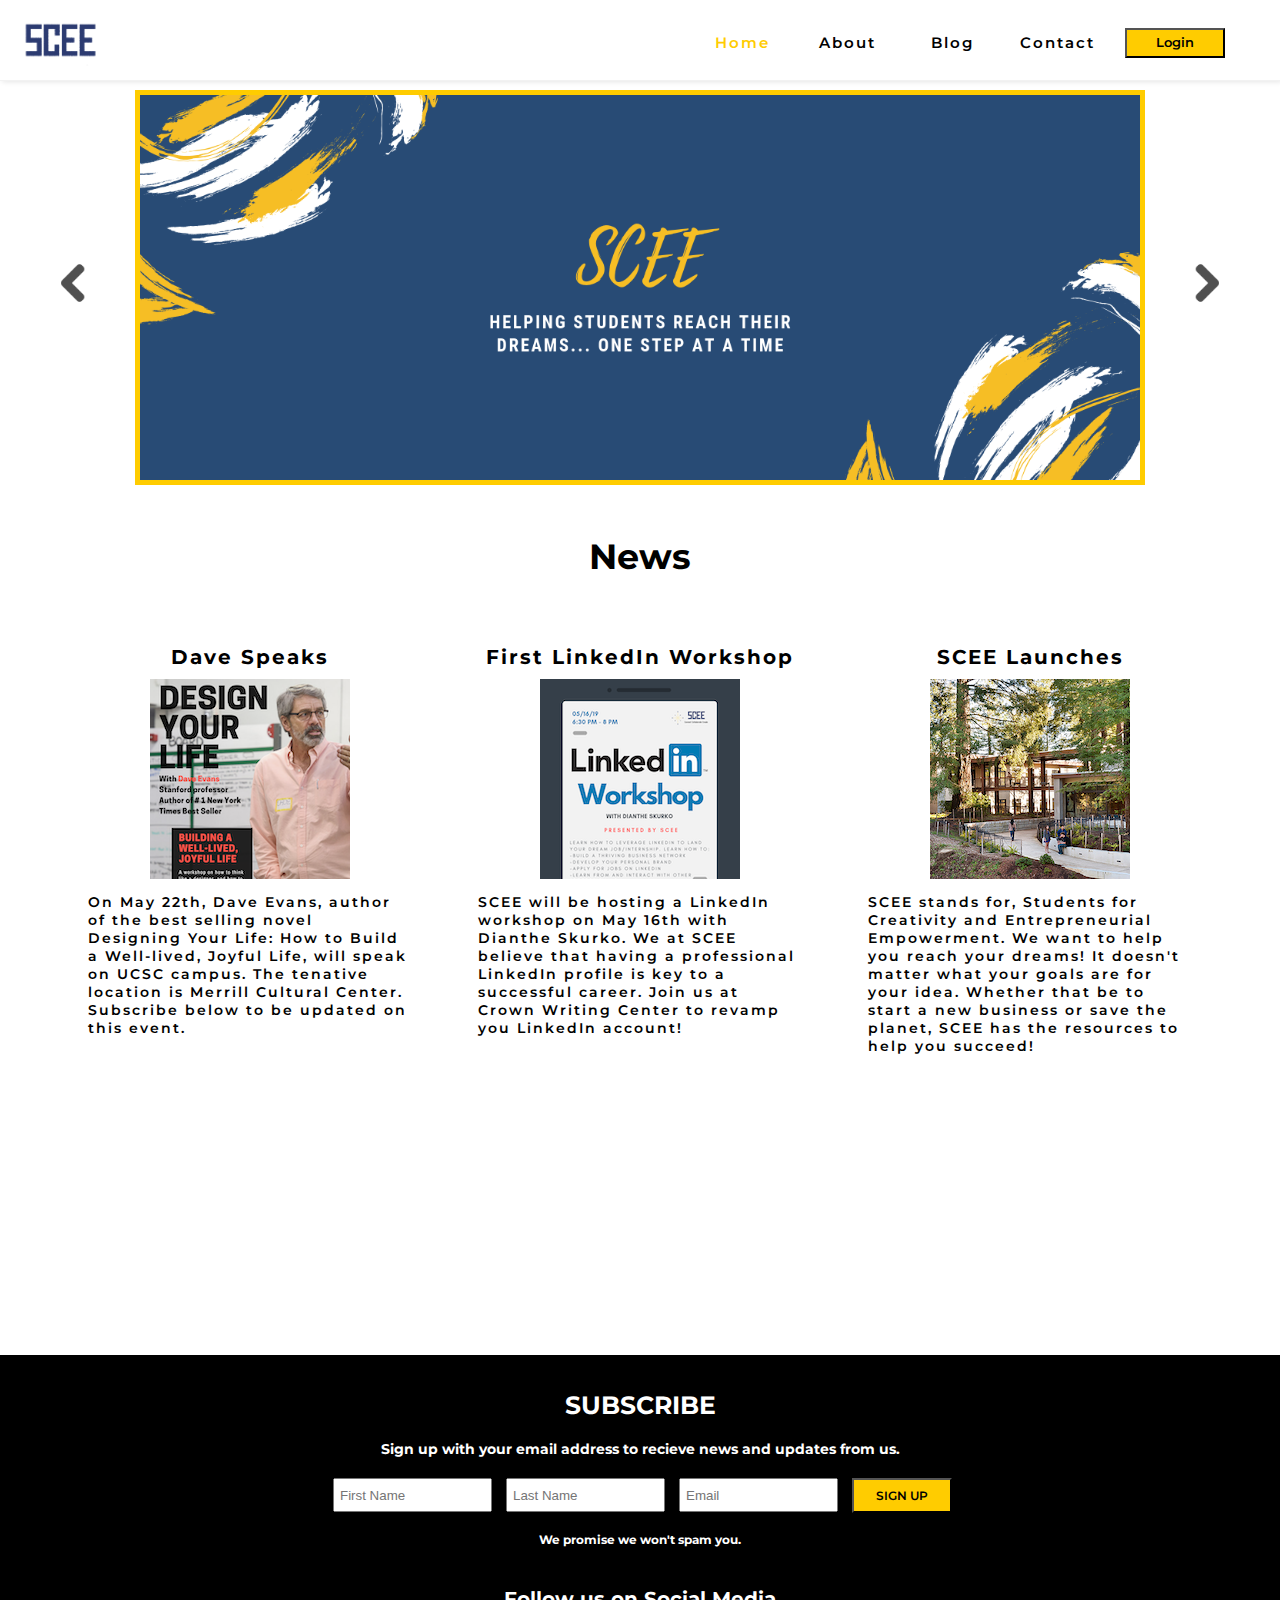
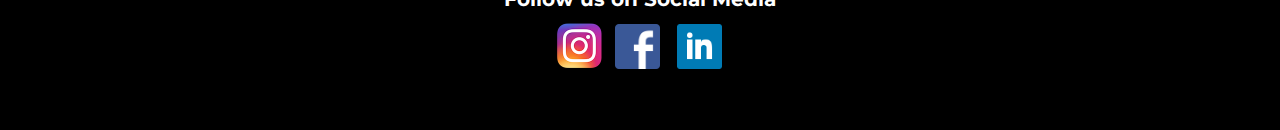
<file: index.html>
<!DOCTYPE html>
<html>
<head>
	<link rel="stylesheet" type="text/css" href="./homePage/homePage.css">
	<link href="https://fonts.googleapis.com/css?family=Laila|Montserrat:400,600,700,800" rel="stylesheet">
	<meta name="viewport" content="width=device-width, initial-scale=1">
	<title>SCEE - Home</title>
	<link rel="icon" href="./images/tabPic.png">
	<script src="./homePage/homePageFunctions.js"></script>
</head>
<body>

	<div id = "container">

		<div id = "navBar">
			<a href="index.html"><img src="./images/clubLogo.png" id = "logo"></a>
			<!-- <h1><a href="index.html" id = "title">SCEE</a></h1> -->
			<ul id = "navItems">
				<li><a href="index.html" id = "homeLink">Home</li>
				<li><a href="./AboutPage">About</a></li>
				<li><a href="./blog">Blog</a></li>
				<li><a href="./contact">Contact</a></li>
				<li id = "loginButtonLi"><button id = "loginButton">Login</button></li>
			</ul>
			<!-- <button>Log In</button> -->
			<input type="image" src = "./images/hamburger.png" id = "hamburgerButton" onclick = "handeMobileNav();">
			<div id = "darkView">

			</div>	
			<div id = "slideInMenu">
				<ul id = "mobileNavBar">
					<li class = "mobileNavCell"><a href="index.html" id = "homeLink">Home</a></li>
					<li class = "mobileNavCell"><a href="./AboutPage">About</a></li>
					<li class = "mobileNavCell"><a href="./blog">Blog</a></li>
					<li class = "mobileNavCell"><a href="./contact">Contact</a></li>
				</ul>
			</div>
		</div>

		<div id = "mainView"> 

			<div id = "prevButtonDiv">
					<!-- <button id = "backButton"></button> -->
					<input type="image" src="./images/leftArrow.png" id = "backButton">
			</div>
			<div id = "carouselContainer">

				<div id = "carouselSlide">
					<img src="./images/slideShowImages/slideShowImage0.png" class = "slideShowImage">
					<img src="./images/slideShowImages/slideShowImage1.png" class = "slideShowImage" onclick = "handleToEvents();">
					<img src="./images/slideShowImages/slideShowImage2.png" class = "slideShowImage" onclick = "handleToSignUp();">
				</div>

				<!-- <div class = "fadingSlide">
					<img src="./images/slideShowImages/slideShowImage1.png" class = "slideShowImage">
				</div> -->

				
				

<!-- 				<div class = "fadingSlide">
					<img src="./images/slideShowImages/slideShowImage2.png" class = "slideShowImage">
				</div> -->


<!-- 				<div id = "sliderTestImgSize">
					
				</div> -->
				
			</div>

			<div id = "nextButtonDiv">
					<input type="image" src="./images/rightArrow.png" id = "nextButton">
				</div>

			<!-- main view needs to have a slider that can slide -->


			<!-- <div id = "sloganAndButtons">
				<h1 id = "slogan">SCEE. Empowering UCSC students to follow their dreams. </h1>
				<button id = "ourTeam" onclick="handleLearnMorePressed();">Our Team</button>
				<button id = "ourWorkshops" onclick="handleWorkShopsPressed();">Our Workshops</button>
			</div> -->


			<div id = "newsArea">
				<div id = "newsAreaMainView">
					<h1>News</h1>
					<ul id = "newsList">
						
						<li class = "newsCell">
							<h3 class = "newsCellTitle">Dave Speaks</h3>
							<img class = "newsCellImage" src="./images/homePageNewsImages/newsImage0.png">
							<p class = newsCellDescription>On May 22th, Dave Evans, author of the best selling novel Designing Your Life: How to Build a Well-lived, Joyful Life, will speak on UCSC campus. The tenative location is Merrill Cultural Center. Subscribe below to be updated on this event.</p>
						</li>

						<li class = "newsCell">
							<h3 class = "newsCellTitle">First LinkedIn Workshop</h3>
							<img class = "newsCellImage" src="./images/homePageNewsImages/newsImage1.png">
							<p class = newsCellDescription>SCEE will be hosting a LinkedIn workshop on May 16th with Dianthe Skurko. We at SCEE believe that having a professional LinkedIn profile is key to a successful career. Join us at Crown Writing Center to revamp you LinkedIn account!</p>
						</li>
						<li class = "newsCell">
							<h3 class = "newsCellTitle">SCEE Launches</h3>
							<img class = "newsCellImage" src="./images/homePageNewsImages/newsImage2.jpg">
							<p class = newsCellDescription>SCEE stands for, Students for Creativity and Entrepreneurial Empowerment. We want to help you reach your dreams! It doesn't matter what your goals are for your idea. Whether that be to start a new business or save the planet, SCEE has the resources to help you succeed!</p>
						</li>

					</ul>
				</div>
				
				<!-- <img src="./images/lineDivider.png" id = "divider"> -->

			</div>



			<!-- <div id = "partnersArea">
				<div id = "partnersMainView">
					<div id = "partnersDescription">
						<h2>Our Partners</h2>
						<p>We want to be partners with people who share our vision. We seek to have personal relationships with our partners and aim to provide connections between them and future entrepreneurs.</p>

						<button id = "partnersLearnMore">Learn More</button>
					</div>
					
					<ul>
						<li class = "partnersListCell">
							<img src="./images/sfFoundations.png">
						</li>

						<li class = "partnersListCell">
							<img src="./images/sfFoundations.png">
						</li>

						<li class = "partnersListCell">
							<img src="./images/sfFoundations.png">
						</li>
						<li class = "partnersListCell">
							<img src="./images/sfFoundations.png">
						</li>
						<li class = "partnersListCell">
							<img src="./images/sfFoundations.png">
						</li>
						<li class = "partnersListCell">
							<img src="./images/sfFoundations.png">
						</li>
						
					</ul>

					
				</div>
			</div>

		</div> -->
		

		<footer id = "footerView">
			<div id = "subscribeView">
				<h3>SUBSCRIBE</h3>
				<h4 id = "subscribeDescription">Sign up with your email address to recieve news and updates from us.</h4>
				<input type="text" name="firstName" class = "signUpField" placeholder="First Name" id = "firstNameField">
				<input type="text" name="lastName" class = "signUpField" placeholder="Last Name" id = "lastNameField">
				<input type="email" name="email" class = "signUpField" placeholder="Email" id = "emailField">
				<button id = "signUpButton" onclick="submitSubscribe();">SIGN UP</button>
				<h5 id = "spamDescription">We promise we won't spam you.</h5>
				<h2 id = "subscribedMessage">Thank you! You will hear from us soon!</h2>
				<h2 id = "socialMediaTitle">Follow us on Social Media</h2>
				<div id = "socialMediaDiv">
					<a href="https://www.instagram.com/scee.ucsc/"><img src="./images/instagram.png" id = "instagram"></a>
					<a href="https://www.facebook.com/UCSC-Entrepreneurship-Club-381648289049770/?modal=admin_todo_tour"><img src="./images/facebook.png" id = "facebook"></a>
					<a href="https://www.linkedin.com/company/scee-student-creativity-and-entrepreneurial-empowerment"><img src="./images/linkedin.png" id = "linkedin"></a>
				</div>
			</div>
			
		</footer>

	</div>

</body>

</html>
</file>
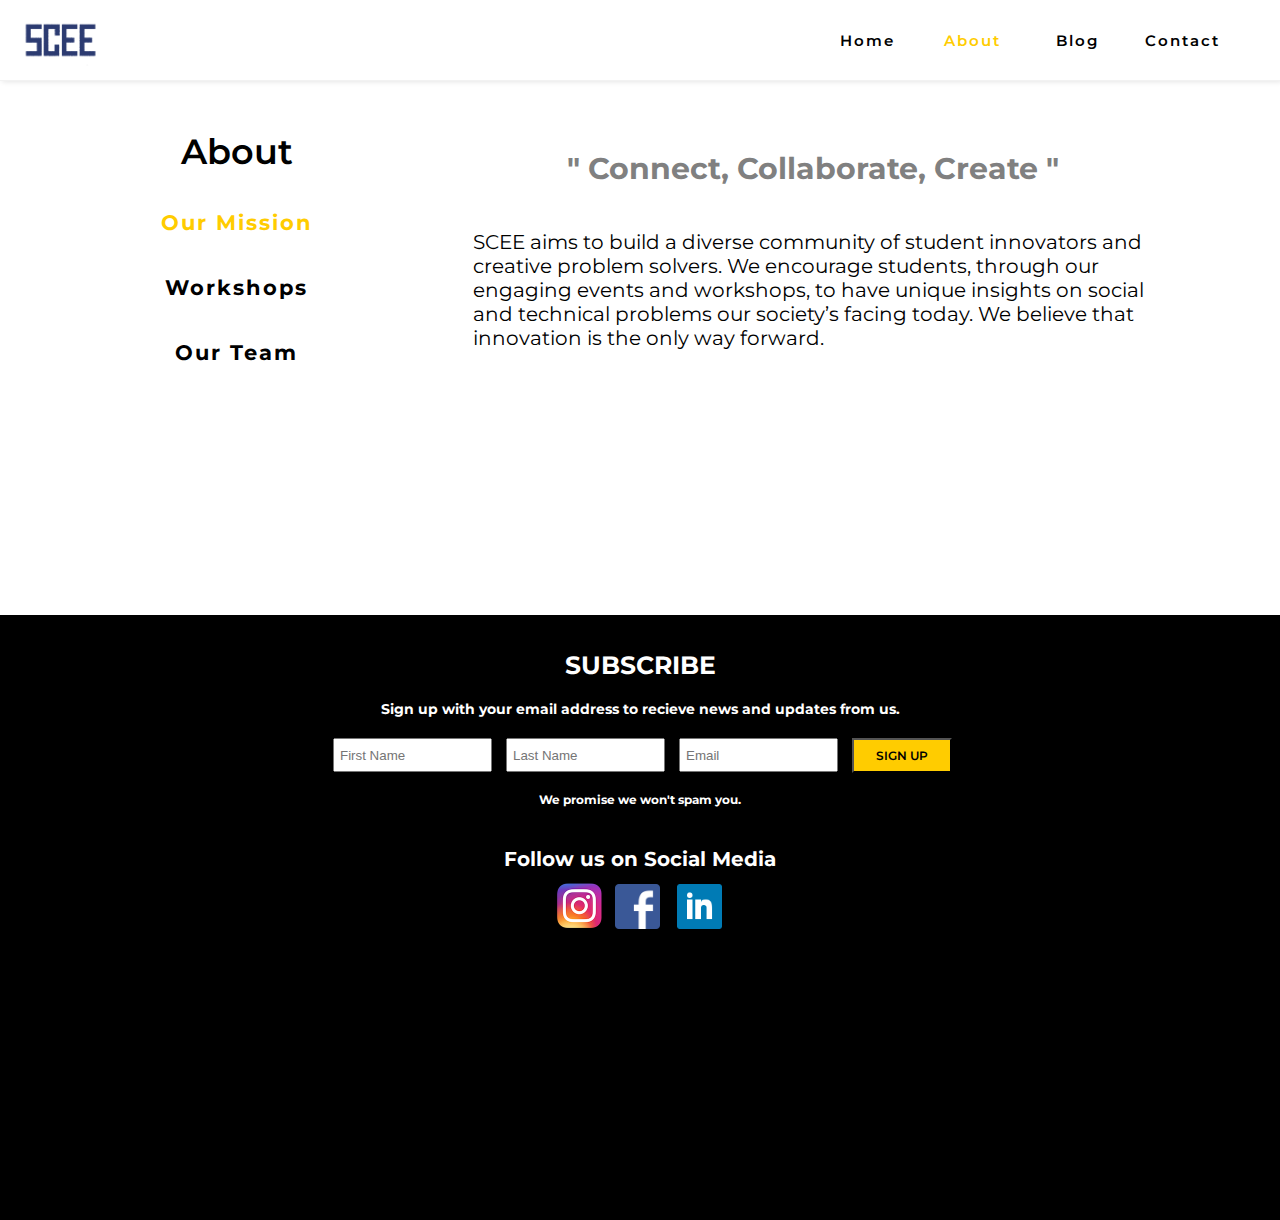
<file: AboutPage.html>
<!DOCTYPE html>
<html>
<head>
	<title>SCEE - About</title>
	<link rel="stylesheet" type="text/css" href="./aboutPage/aboutPageCss.css">
	<link href="https://fonts.googleapis.com/css?family=Laila|Montserrat:100,200,300,400,500,600,700,800|Work+Sans:400,600,700,800" rel="stylesheet">
	<meta name="viewport" content="width=device-width, initial-scale=1">
	<script src = "./aboutPage/aboutPageFunctions.js"></script>
	<link rel="icon" href="./images/tabPic.png">
</head>
<body>

	<div id = "profileDiv">
		<div id = "profileView">
			<img src="./images/blackClear.png" id = "blackClear" onclick="handleClearProfile();"/>
			<img src="./images/defaultImage.jpg" id = "profileImage"/>
			<h3 id = "profileName">Profile Name</h3>
			<div id = "profileDescriptionDiv">
				<p id = "profileDescription">Aaron is a UCSC undergraduate student studying Business Management Economics (BME) and Technology Information Management (TIM). He has a tremendous amount of passion in entrepreneurship, ethics, and technology. Motivated by using innovative methods to better human condition, Aaron was involved in multiple non-profit organizations. He’s currently working on his own startup - “The Glove” which aims to develop hardware and software to elevate human-robotics integration through augmented reality.</p>
			</div>
			
		</div>
	</div>

	<div id = "container">
		<div id = "navBar">
			<a href="index"><img src="./images/clubLogo.png" id = "logo"></a>
			<!-- <h1><a href="index.html" id = "title">SCEE</a></h1> -->
			<ul id = "navItems">
				<li><a href="index">Home</li>
				<li><a href="AboutPage" id = "aboutItem">About</a></li>
				<li><a href="blog">Blog</a></li>
				<li><a href="contact">Contact</a></li>
			</ul>
			<input type="image" src = "./images/hamburger.png" id = "hamburgerButton" onclick = "handeMobileNav();">
			<div id = "darkView">

			</div>	
			<div id = "slideInMenu">
				<ul id = "mobileNavBar">
					<li class = "mobileNavCell"><a href="./index">Home</a></li>
					<li class = "mobileNavCell"><a href="./AboutPage" id = "aboutItem">About</a></li>
					<li class = "mobileNavCell"><a href="./blog">Blog</a></li>
					<li class = "mobileNavCell"><a href="./contact">Contact</a></li>
				</ul>
			</div>
		</div>

		<div id = "mainView">
			<div id = "aboutNavigation">
				<h1>About</h1>
				<ul id = "aboutList">
					<li style = "cursor:pointer" onclick = "handleOurMissionClicked();" id = "ourMission"><h3 id = "ourMissionH3">Our Mission</h3></li>
					<li style = "cursor:pointer" onclick = "handleWorkshopsClicked();" id = "ourWorkshops"><h3 id = "ourWorkshopsH3">Workshops</h3></li>
					<li style = "cursor:pointer" onclick = "handleOurTeamClicked();" id = "ourTeam"><h3 id = "ourTeamH3">Our Team</h3></li>
				</ul>
			</div>
			<div id = "contentPage">
				
				<div id = "missionPage">
					<h1>" Connect, Collaborate, Create "</h1>
					<p> SCEE aims to build a diverse community of student innovators and creative problem solvers. We encourage students, through our engaging events and workshops, to have unique insights on social and technical problems our society’s facing today. We believe that innovation is the only way forward.</p>
				</div>

				<div id = "workshopsPage">

					<h1>Our Workshops are coming soon! Subscribe to our newsletter at the bottom of the screen to stay updated!</h1>

					<!-- <div id = "creativityWorkshop">
						<h1>Creativity Workshop</h1>
						<p>
							Lorem ipsum dolor sit amet, consectetur adipiscing elit, sed do eiusmod tempor incididunt ut labore et dolore magna aliqua. Duis at tellus at urna condimentum mattis pellentesque. Libero enim sed faucibus turpis in. Mollis nunc sed id semper risus in. Turpis massa tincidunt dui ut ornare lectus sit amet est. Viverra adipiscing at in tellus integer feugiat scelerisque. Consectetur adipiscing elit duis tristique sollicitudin nibh sit amet. Diam sollicitudin tempor id eu nisl nunc mi ipsum. Nulla at volutpat diam ut venenatis tellus. Nibh tellus molestie nunc non blandit massa enim.
						</p>

						<p>
							Tempor commodo ullamcorper a lacus vestibulum sed arcu non. Ut consequat semper viverra nam libero justo laoreet sit amet. Pellentesque habitant morbi tristique senectus et netus et. Quis vel eros donec ac odio. Mauris nunc congue nisi vitae suscipit tellus mauris a. Ultricies mi eget mauris pharetra et ultrices neque ornare aenean. Purus faucibus ornare suspendisse sed nisi. Consectetur a erat nam at lectus urna. Tempus urna et pharetra pharetra massa. Turpis egestas maecenas pharetra convallis posuere morbi leo. Sagittis vitae et leo duis ut diam quam. Elit ut aliquam purus sit amet luctus. Nunc sed velit dignissim sodales ut eu sem integer. Penatibus et magnis dis parturient montes nascetur ridiculus. Euismod in pellentesque massa placerat duis ultricies.
						</p>

					</div>

					<div id = "careerDevelopmentWorkshop">
						<h1>Career Development Workshop</h1>
						<p>
							Lorem ipsum dolor sit amet, consectetur adipiscing elit, sed do eiusmod tempor incididunt ut labore et dolore magna aliqua. Duis at tellus at urna condimentum mattis pellentesque. Libero enim sed faucibus turpis in. Mollis nunc sed id semper risus in. Turpis massa tincidunt dui ut ornare lectus sit amet est. Viverra adipiscing at in tellus integer feugiat scelerisque. Consectetur adipiscing elit duis tristique sollicitudin nibh sit amet. Diam sollicitudin tempor id eu nisl nunc mi ipsum. Nulla at volutpat diam ut venenatis tellus. Nibh tellus molestie nunc non blandit massa enim. Turpis massa tincidunt dui ut ornare lectus sit amet est. Viverra adipiscing at in tellus integer feugiat scelerisque. Consectetur adipiscing elit duis tristique sollicitudin nibh sit amet. Diam sollicitudin tempor id eu nisl nunc mi ipsum. Nulla at volutpat diam ut venenatis tellus. Nibh tellus molestie nunc non blandit massa enim.
						</p>

						<p>
							Tempor commodo ullamcorper a lacus vestibulum sed arcu non. Ut consequat semper viverra nam libero justo laoreet sit amet. Pellentesque habitant morbi tristique senectus et netus et. Quis vel eros donec ac odio. Mauris nunc congue nisi vitae suscipit tellus mauris a. 
						</p>
					</div>

					<div id = "launchYourStartup">
						<h1>Launch Your Startup</h1>
						<p>
							Lorem ipsum dolor sit amet, consectetur adipiscing elit, sed do eiusmod tempor incididunt ut labore et dolore magna aliqua. Duis at tellus at urna condimentum mattis pellentesque. Libero enim sed faucibus turpis in. Mollis nunc sed id semper risus in. Turpis massa tincidunt dui ut ornare lectus sit amet est. Viverra adipiscing at in tellus integer feugiat scelerisque.
						</p>
						<p>
							Tempor commodo ullamcorper a lacus vestibulum sed arcu non. Ut consequat semper viverra nam libero justo laoreet sit amet. Pellentesque habitant morbi tristique senectus et netus et. Quis vel eros donec ac odio.
						</p>
						<p>
							Lorem ipsum dolor sit amet, consectetur adipiscing elit, sed do eiusmod tempor incididunt ut labore et dolore magna aliqua. Duis at tellus at urna condimentum mattis pellentesque. Libero enim sed faucibus turpis in. Mollis nunc sed id semper risus in. Turpis massa tincidunt dui ut ornare lectus sit amet est. Viverra adipiscing at in tellus integer feugiat scelerisque.Pellentesque habitant morbi tristique senectus et netus et. Quis vel eros donec ac odio. Pellentesque habitant morbi tristique senectus et .
						</p>

						<button id = "applyLYSButton">Apply Now</button>
					</div> -->
					
				</div>

				<div id = "teamPage">
					<h1>Our Team</h1>
					<ul id = "memberList">
						<!-- <li class = "teamMember" onclick = "handleProfilePressed();">
							<img class = "teamMemberImage" src="./images/defaultImage.jpg">
							<h3 class = "memberName">Name goes here</h3>
							<h3 class ="memberPosition">Position goes here</h3>
						</li> -->

					</ul>
				</div>

			</div>
		</div>

		<footer id = "footerView">
			<!-- <img src="ucscSeal.png" id="sammy">
			<img src="sammy.jpg" id="sammy"> -->
			

			<div id = "subscribeView">
				<h3>SUBSCRIBE</h3>
				<h4 id = "subscribeDescription">Sign up with your email address to recieve news and updates from us.</h4>
				<input type="text" name="firstName" class = "signUpField" placeholder="First Name" id = "firstNameField">
				<input type="text" name="lastName" class = "signUpField" placeholder="Last Name" id = "lastNameField">
				<input type="email" name="email" class = "signUpField" placeholder="Email" id = "emailField">
				<button id = "signUpButton" onclick="submitSubscribe();">SIGN UP</button>
				<h5 id = "spamDescription">We promise we won't spam you.</h5>
				<h2 id = "subscribedMessage">Thank you! You will hear from us soon!</h2>
				<h2 id = "socialMediaTitle">Follow us on Social Media</h2>
				<div id = "socialMediaDiv">
					<a href="https://www.instagram.com/scee.ucsc/"><img src="./images/instagram.png" id = "instagram"></a>
					<a href="https://www.facebook.com/UCSC-Entrepreneurship-Club-381648289049770/?modal=admin_todo_tour"><img src="./images/facebook.png" id = "facebook"></a>
					<a href="https://www.linkedin.com/company/scee-student-creativity-and-entrepreneurial-empowerment"><img src="./images/linkedin.png" id = "linkedin"></a>
				</div>
			</div>
			<!-- <h3 id = "copyright">&copy SCEE</h3> -->
			
		</footer>
	</div>
</body>
</html>
</file>
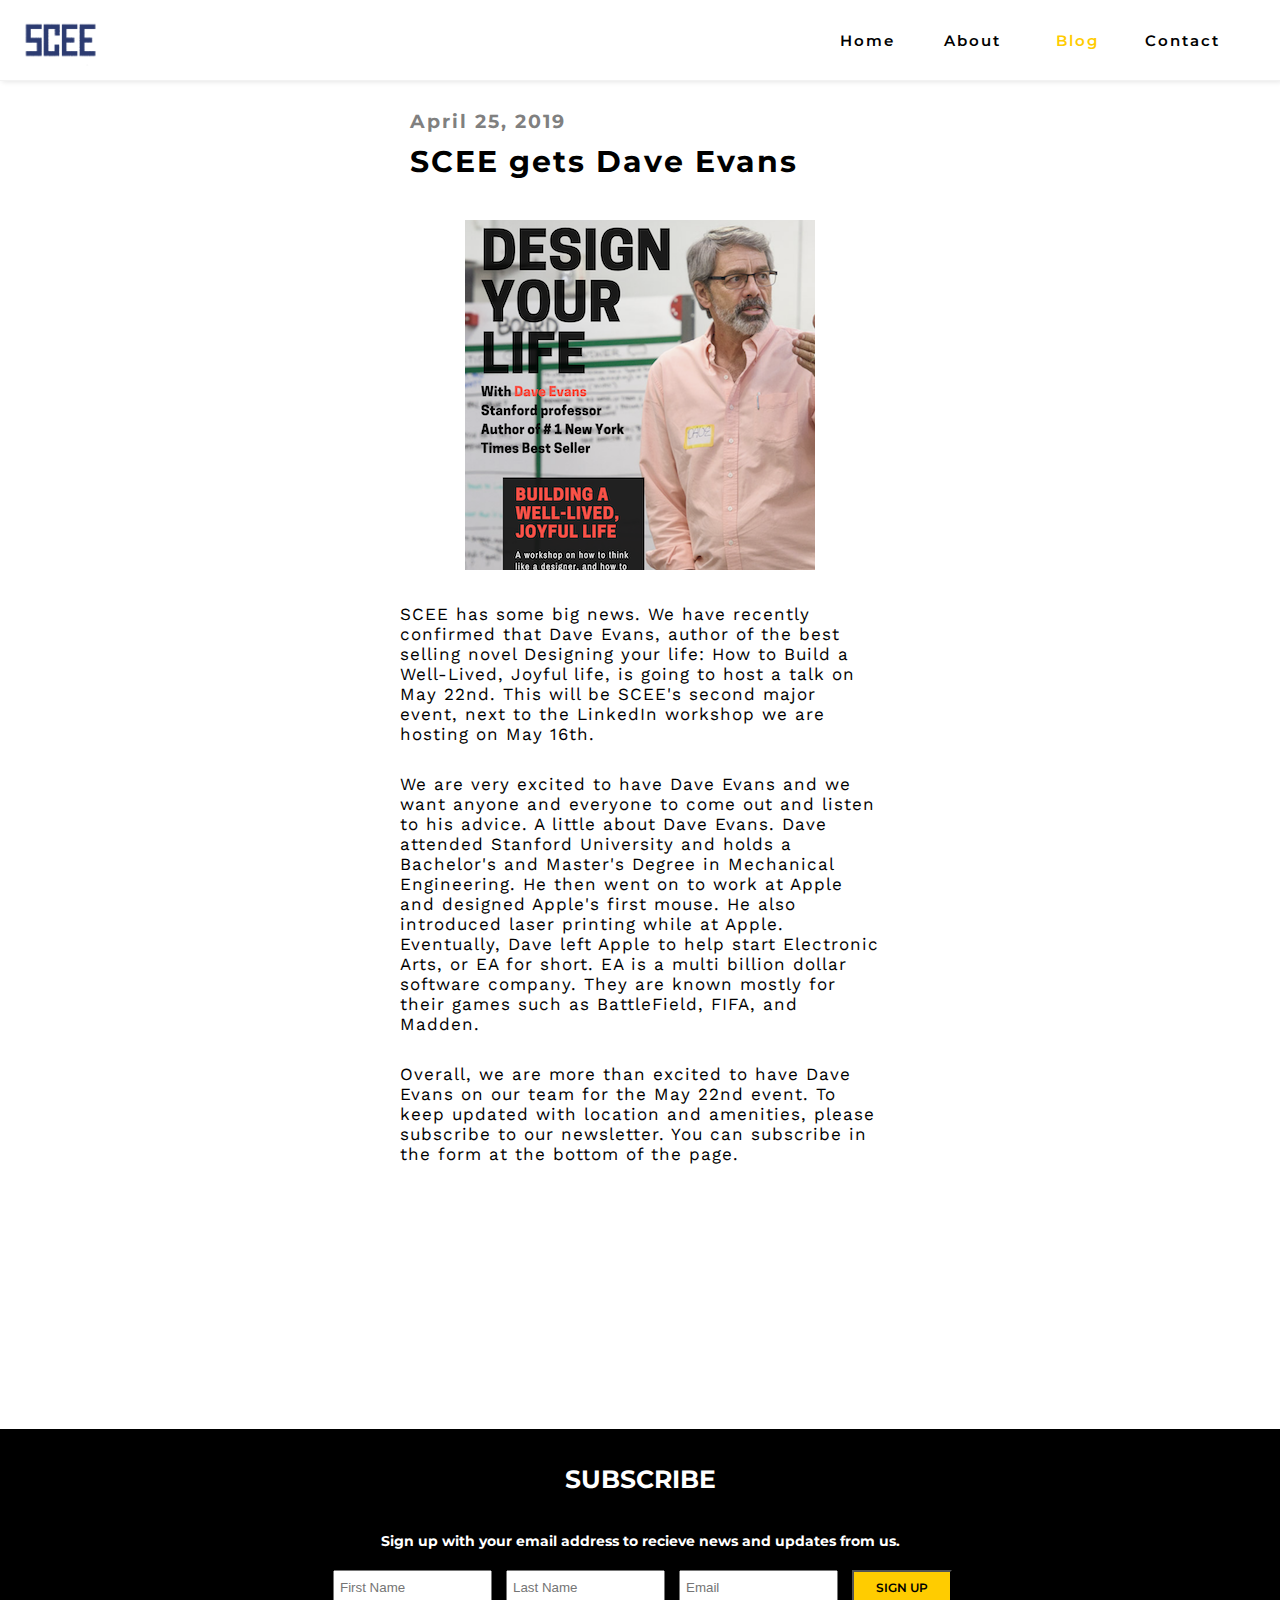
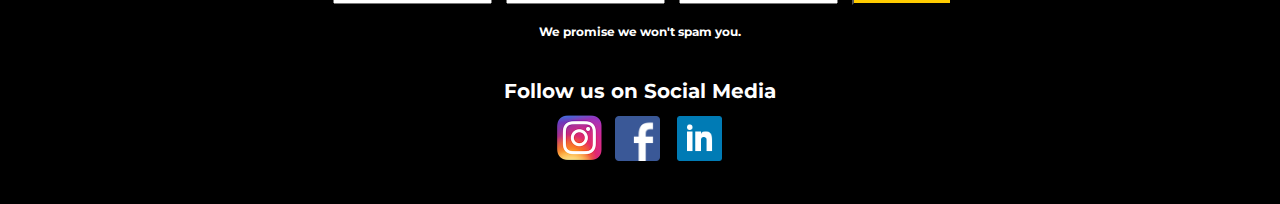
<file: blog.html>
<!DOCTYPE html>
<html>
<head>
	<link rel="stylesheet" type="text/css" href="./blogPage/blog.css">
	<link href="https://fonts.googleapis.com/css?family=Laila|Montserrat:400,600,700,800|Work+Sans:400,600,700,800" rel="stylesheet">
	<meta name="viewport" content="width=device-width, initial-scale=1">
	<title>SCEE - Blog</title>
	<link rel="icon" href="./images/tabPic.png">
	<script src="./blogPage/blogPageFunctions.js"></script>
</head>
<body>
	<div id = "container">
		<div id = "navBar">
			<!-- <h1><a href="index.html" id = "title">SCEE</a></h1> -->
			<a href="index"><img src="./images/clubLogo.png" id = "logo"></a>
			<ul id = "navItems">
				<li><a href="index">Home</li>
				<li><a href="AboutPage">About</a></li>
				<li><a href="blog" id = "blogNav">Blog</a></li>
				<li><a href="contact">Contact</a></li>
			</ul>

			<input type="image" src = "./images/hamburger.png" id = "hamburgerButton" onclick = "handeMobileNav();">
			<div id = "darkView">

			</div>	
			<div id = "slideInMenu">
				<ul id = "mobileNavBar">
					<li class = "mobileNavCell"><a href="index.html">Home</a></li>
					<li class = "mobileNavCell"><a href="./AboutPage">About</a></li>
					<li class = "mobileNavCell"><a href="./blog" id = "blogNav" >Blog</a></li>
					<li class = "mobileNavCell"><a href="./contact">Contact</a></li>
				</ul>
			</div>
		</div>	


		<div id = "mainView">
			<ul id = "mainList">
				<li class = "blogItem">
					<h3 id = "blogItemDate">April 25, 2019</h3>
					<h3 id = "blogItemTitle">SCEE gets Dave Evans</h3>
					<img src="./images/blogImages/4252019.png" id = "blogItemImage">
					<p>SCEE has some big news. We have recently confirmed that Dave Evans, author of the best selling novel Designing your life: How to Build a Well-Lived, Joyful life, is going to host a talk on May 22nd. This will be SCEE's second major event, next to the LinkedIn workshop we are hosting on May 16th.</p>
					<p>
					We are very excited to have Dave Evans and we want anyone and everyone to come out and listen to his advice. A little about Dave Evans. Dave attended Stanford University and holds a Bachelor's and Master's Degree in Mechanical Engineering. He then went on to work at Apple and designed Apple's first mouse. He also introduced laser printing while at Apple. Eventually, Dave left Apple to help start Electronic Arts, or EA for short. EA is a multi billion dollar software company. They are known mostly for their games such as BattleField, FIFA, and Madden.
					</p>
					<p>
					Overall, we are more than excited to have Dave Evans on our team for the May 22nd event. To keep updated with location and amenities, please subscribe to our newsletter. You can subscribe in the form at the bottom of the page.
					</p>
				</li>
			</ul>
		</div>

	</div>

	<footer id = "footerView">

		<div id = "subscribeView">
			<h3>SUBSCRIBE</h3>
			<<h4 id = "subscribeDescription">Sign up with your email address to recieve news and updates from us.</h4>
			<input type="text" name="firstName" class = "signUpField" placeholder="First Name" id = "firstNameField">
			<input type="text" name="lastName" class = "signUpField" placeholder="Last Name" id = "lastNameField">
			<input type="email" name="email" class = "signUpField" placeholder="Email" id = "emailField">
			<button id = "signUpButton" onclick="submitSubscribe();">SIGN UP</button>
			<h5 id = "spamDescription">We promise we won't spam you.</h5>
			<h2 id = "subscribedMessage">Thank you! You will hear from us soon!</h2>

			<h2 id = "socialMediaTitle">Follow us on Social Media</h2>
			<div id = "socialMediaDiv">
				<a href="https://www.instagram.com/scee.ucsc/"><img src="./images/instagram.png" id = "instagram"></a>
				<a href="https://www.facebook.com/UCSC-Entrepreneurship-Club-381648289049770/?modal=admin_todo_tour"><img src="./images/facebook.png" id = "facebook"></a>
				<a href="https://www.linkedin.com/company/scee-student-creativity-and-entrepreneurial-empowerment"><img src="./images/linkedin.png" id = "linkedin"></a>
			</div>
		</div>
			
	</footer>
</body>
</html>
</file>
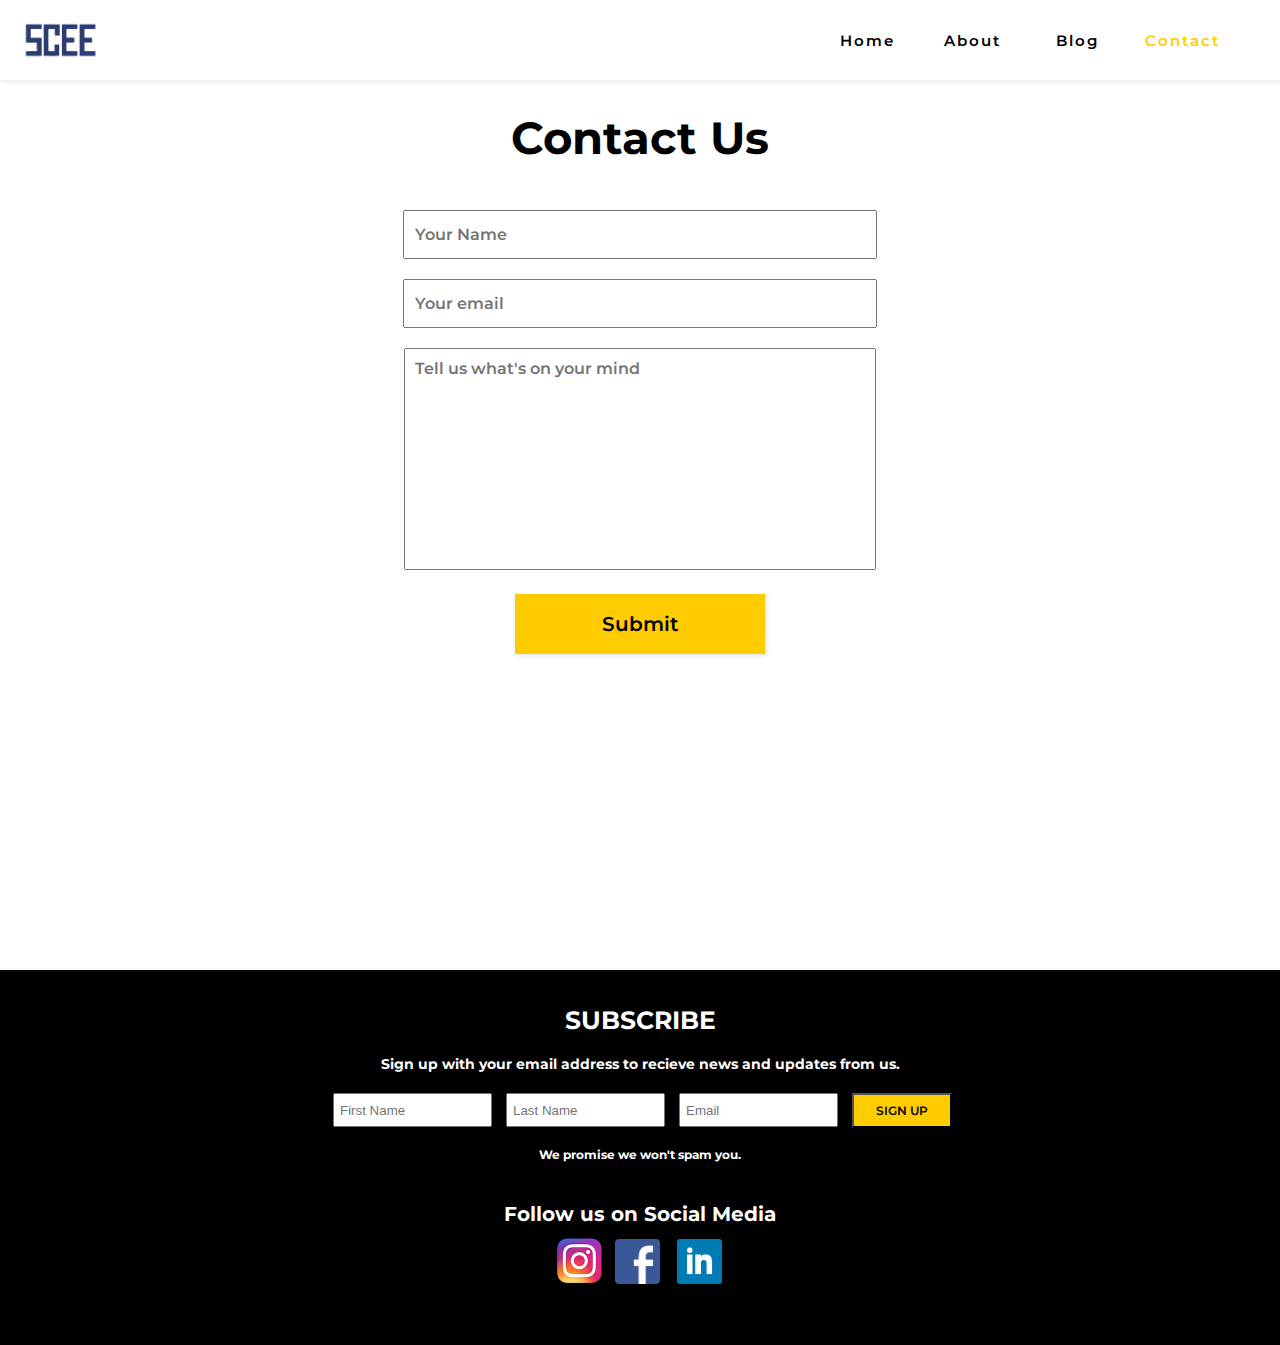
<file: contact.html>
<!DOCTYPE html>
<html>
<head>
	<link rel="stylesheet" type="text/css" href="./contactPage/contact.css">
	<link href="https://fonts.googleapis.com/css?family=Laila|Montserrat:400,600,700,800" rel="stylesheet">
	<meta name="viewport" content="width=device-width, initial-scale=1">
	<title>SCEE - Contact</title>
	<link rel="icon" href="./images/tabPic.png">
	<script src="./contactPage/contactPageFunctions.js"></script>
</head>
<body>
	<div id = "container">
		<div id = "navBar">
			<!-- <h1><a href="index.html" id = "title">SCEE</a></h1> -->
			<a href="index"><img src="./images/clubLogo.png" id = "logo"></a>
			<ul id = "navItems">
				<li><a href="index">Home</a></li>
				<li><a href="AboutPage">About</a></li>
				<li><a href="blog">Blog</a></li>
				<li><a href="contact" id = "contactItem">Contact</a></li>
			</ul>
			<input type="image" src = "./images/hamburger.png" id = "hamburgerButton" onclick = "handeMobileNav();">
			<div id = "darkView">

			</div>	
			<div id = "slideInMenu">
				<ul id = "mobileNavBar">
					<li class = "mobileNavCell"><a href="index.html">Home</a></li>
					<li class = "mobileNavCell"><a href="./AboutPage">About</a></li>
					<li class = "mobileNavCell"><a href="./blog">Blog</a></li>
					<li class = "mobileNavCell"><a href="./contact" id = "contactItem">Contact</a></li>
				</ul>
			</div>
		</div>

	<div id = "mainView">

<!-- 		<div id = "successDiv">
			<h1>Thankyou! We will try to get back to you within 1-2 business days.</h1>
		</div> -->

		<div id = "contactUsFields">
			<h1 id = "contactUsTitle">Contact Us</h1>
			<input class = "normalField" placeholder = "Your Name" type="text" name="name" id = "contactNameField">
			<input class = "normalField" placeholder = "Your email" type="email" name="email" id = "contactEmailField">
			<textarea id = "textArea" placeholder="Tell us what's on your mind" rows="4" cols="50"></textarea>

			<button id = "submitButton" onclick="submitContactRequest();">Submit</button>
		</div>
	</div>

		<footer id = "footerView">
			<div id = "subscribeView">
				<h3>SUBSCRIBE</h3>
				<h4 id = "subscribeDescription">Sign up with your email address to recieve news and updates from us.</h4>
				<input type="text" name="firstName" class = "signUpField" placeholder="First Name" id = "firstNameField">
				<input type="text" name="lastName" class = "signUpField" placeholder="Last Name" id = "lastNameField">
				<input type="email" name="email" class = "signUpField" placeholder="Email" id = "emailField">
				<button id = "signUpButton" onclick="submitSubscribe();">SIGN UP</button>
				<h5 id = "spamDescription">We promise we won't spam you.</h5>
				<h2 id = "subscribedMessage">Thank you! You will hear from us soon!</h2>

				<h2 id = "socialMediaTitle">Follow us on Social Media</h2>
				<div id = "socialMediaDiv">
					<a href="https://www.instagram.com/scee.ucsc/"><img src="./images/instagram.png" id = "instagram"></a>
					<a href="https://www.facebook.com/UCSC-Entrepreneurship-Club-381648289049770/?modal=admin_todo_tour"><img src="./images/facebook.png" id = "facebook"></a>
					<a href="https://www.linkedin.com/company/scee-student-creativity-and-entrepreneurial-empowerment"><img src="./images/linkedin.png" id = "linkedin"></a>
				</div>
			</div>
			
		</footer>
	</div>
</body>
</html>
</file>
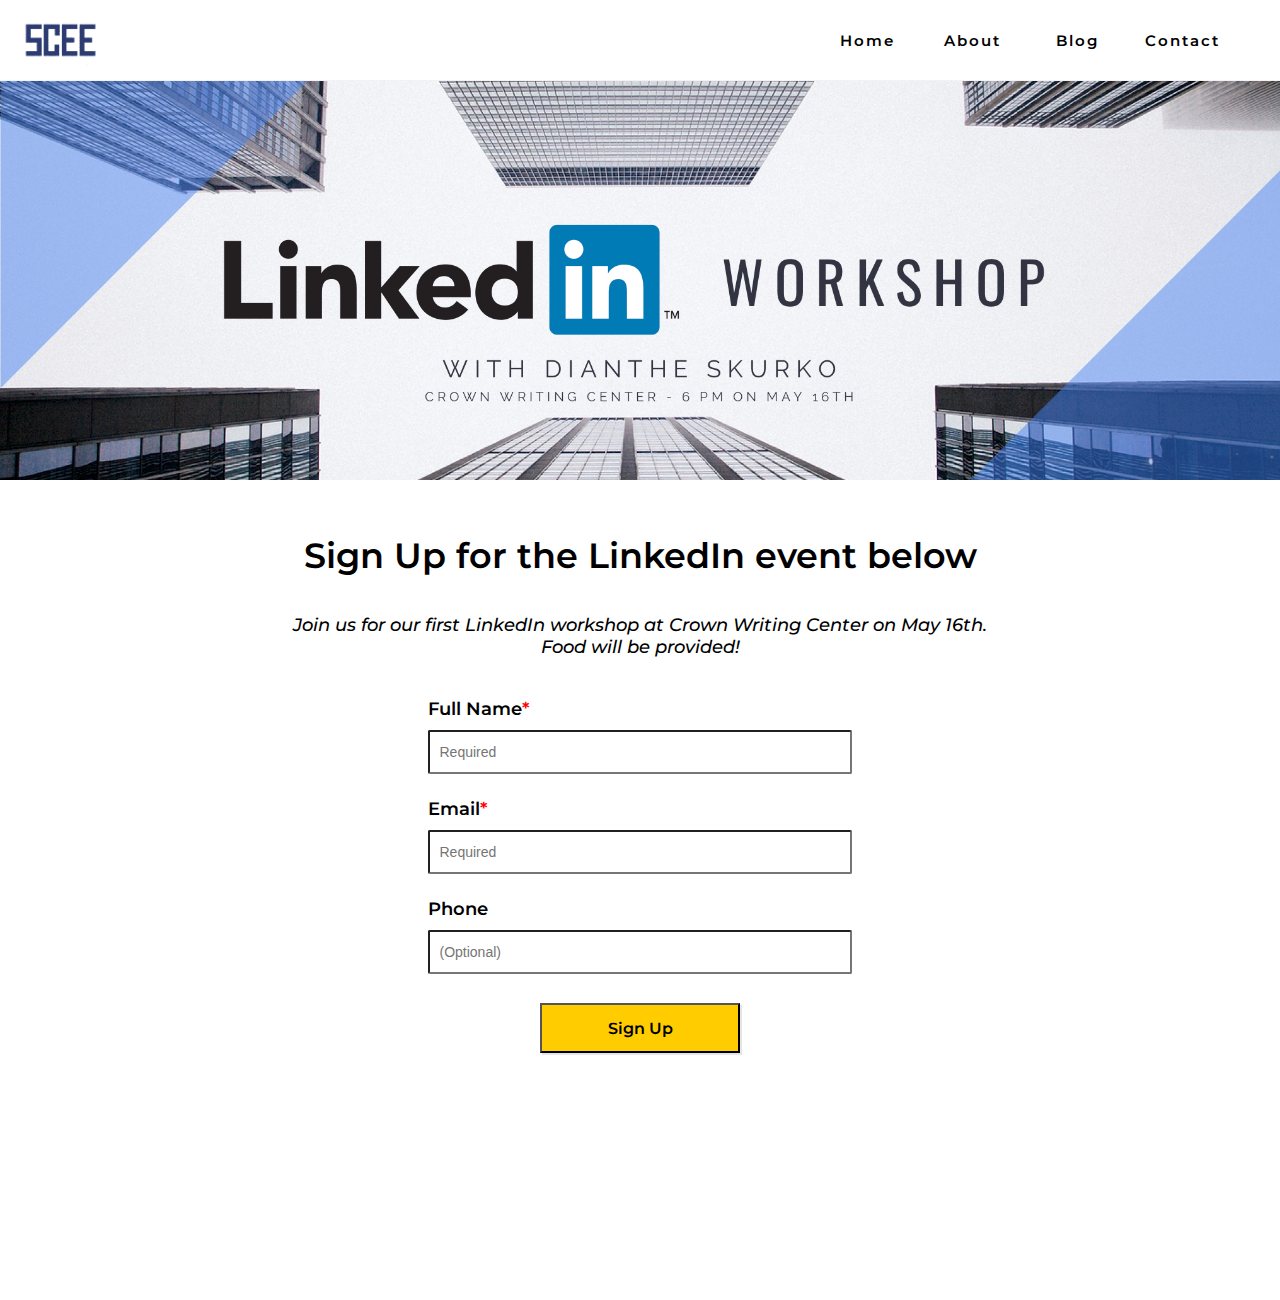
<file: eventsPage.html>
<!DOCTYPE html>
<html>
<head>
	<link rel="stylesheet" type="text/css" href="./eventsPage/eventsCss.css">
	<link href="https://fonts.googleapis.com/css?family=Laila|Montserrat:400,600,700,800|Dancing+Script:400,600,700,800" rel="stylesheet">
	<meta name="viewport" content="width=device-width, initial-scale=1">
	<title>SCEE - Events</title>
	<link rel="icon" href="./images/tabPic.png">
	<script src="./eventsPage/eventsFunctions.js"></script>
</head>
<body>
	<div id = "container">
		<div id = "navBar">
			<a href="index.html"><img src="./images/clubLogo.png" id = "logo"></a>
			<!-- <h1><a href="index.html" id = "title">SCEE</a></h1> -->
			<ul id = "navItems">
				<li><a href="index.html" id = "homeLink">Home</li>
				<li><a href="./AboutPage">About</a></li>
				<li><a href="./blog">Blog</a></li>
				<li><a href="./contact">Contact</a></li>
			</ul>
			<input type="image" src = "./images/hamburger.png" id = "hamburgerButton" onclick = "handeMobileNav();">
			<div id = "darkView">

			</div>	
			<div id = "slideInMenu">
				<ul id = "mobileNavBar">
					<li class = "mobileNavCell"><a href="index.html">Home</a></li>
					<li class = "mobileNavCell"><a href="./AboutPage">About</a></li>
					<li class = "mobileNavCell"><a href="./blog">Blog</a></li>
					<li class = "mobileNavCell"><a href="./contact">Contact</a></li>
				</ul>
			</div>
		</div>

		<div id = "mainView">
			<img src="./images/eventsImages/event0.png" id = "eventImage">
			<div id = "signUpFieldsDiv">
				<h2 id = "signUpTitle">Sign Up for the LinkedIn event below</h2>
				<h3 id = "signUpDescription"> Join us for our first LinkedIn workshop at Crown Writing Center on May 16th. Food will be provided!</h3>
				<div class = "signUpDiv">
					<label for="name" class = "labelDescription">Full Name<span class = "required">*</span></label>
					<input class = "normalField" placeholder = "Required" type="text" name="name" id = "signUpNameField">
				</div>
				<div class = "signUpDiv"">
					<label for="email" class = "labelDescription">Email<span class = "required">*</span></label>
					<input class = "normalField" placeholder = "Required" type="text" name="email" id = "signUpEmailField">
				</div>

				<div class = "signUpDiv">
					<label for="phone" class = "labelDescription">Phone</label>
					<input class = "normalField" placeholder = "(Optional)" type="text" name="phone" id = "signUpPhoneField">
				</div>
				
				<div id = "submitDiv">
					<button id = "submitButton" onclick="submitSignUpRequest();">Sign Up</button>
				</div>
				

			</div>
		</div>

	</div>
</body>
</html>
</file>
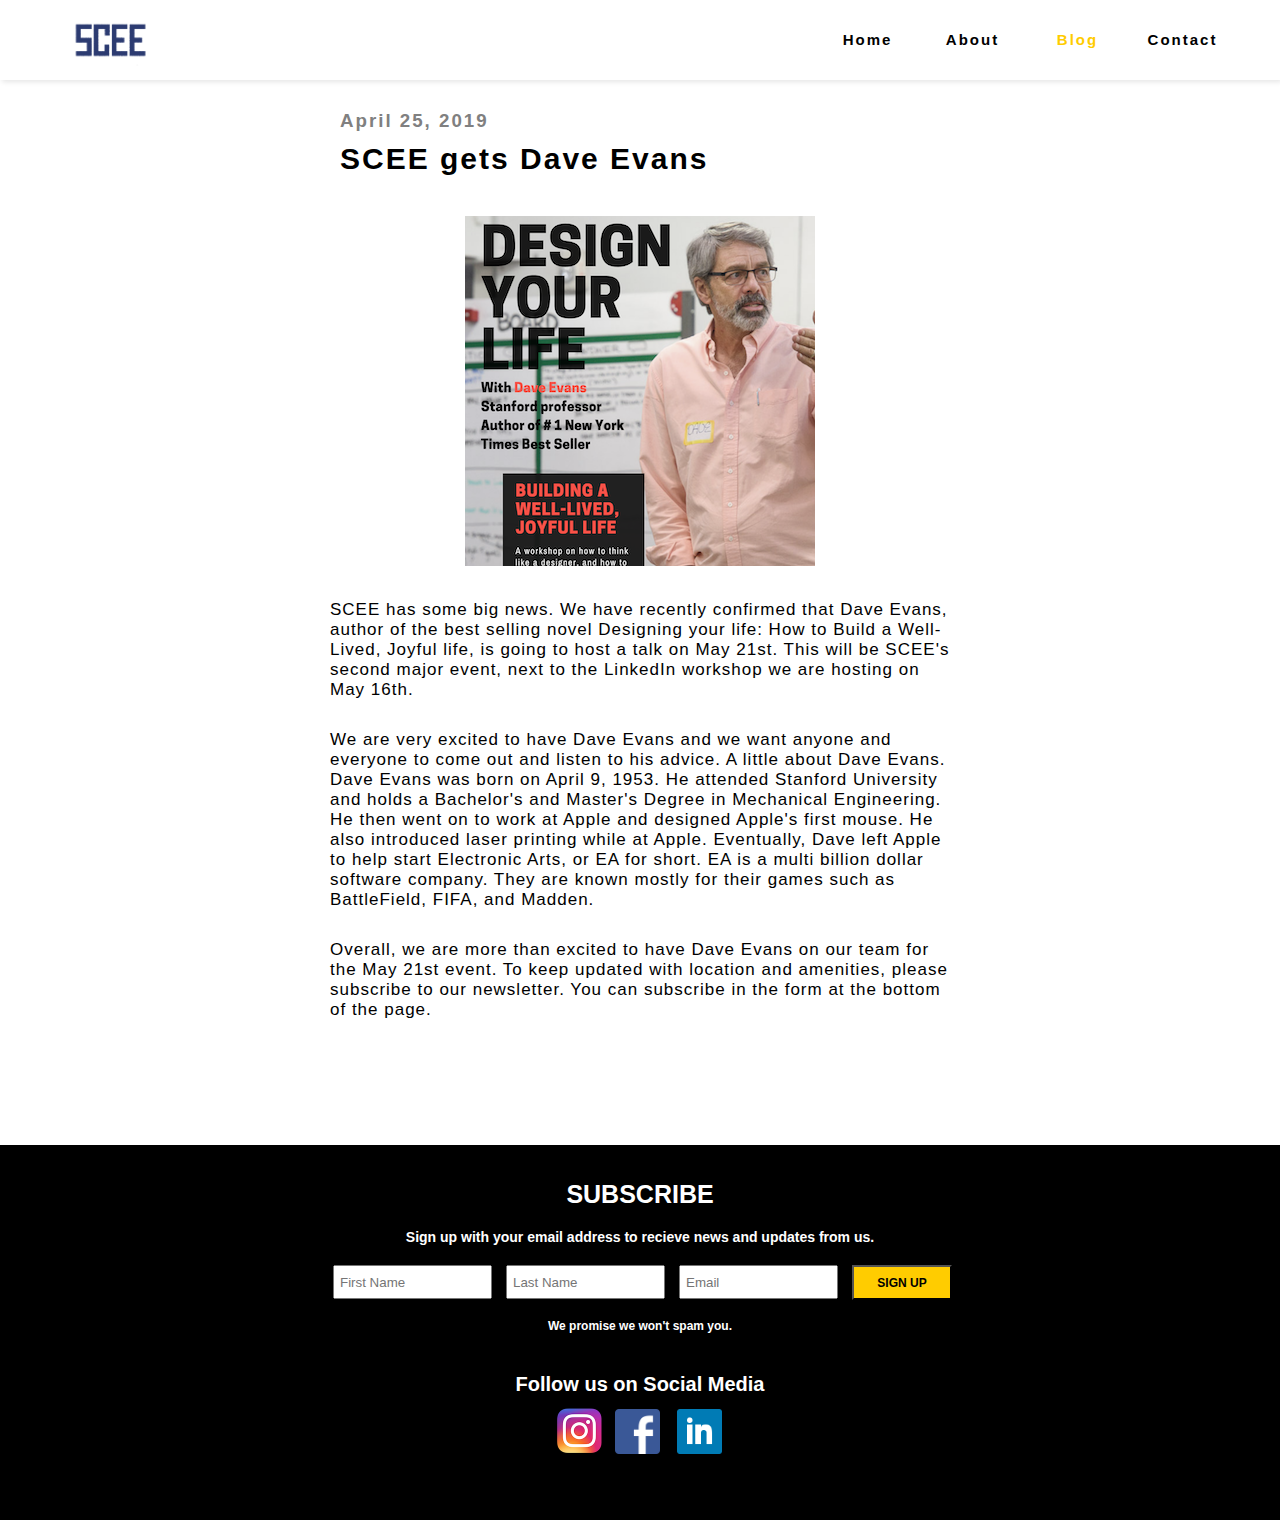
<file: images/SCEE - Blog.htm>
<!DOCTYPE html>
<!-- saved from url=(0025)http://scee.ucsc.edu/blog -->
<html><head><meta http-equiv="Content-Type" content="text/html; charset=UTF-8">
	<link rel="stylesheet" type="text/css" href="./SCEE - Blog_files/blog.css">
	<link href="./SCEE - Blog_files/css" rel="stylesheet">
	<title>SCEE - Blog</title>
	<link rel="icon" href="http://scee.ucsc.edu/images/tabPic.png">
</head>
<body>
	<div id="container">
		<div id="navBar">
			<!-- <h1><a href="index.html" id = "title">SCEE</a></h1> -->
			<a href="http://scee.ucsc.edu/index"><img src="./SCEE - Blog_files/clubLogo.png" id="logo"></a>
			<ul id="navItems">
				<li><a href="http://scee.ucsc.edu/index">Home</a></li><a href="http://scee.ucsc.edu/index">
				</a><li><a href="http://scee.ucsc.edu/index"></a><a href="http://scee.ucsc.edu/AboutPage">About</a></li>
				<li><a href="http://scee.ucsc.edu/blog" id="blogNav">Blog</a></li>
				<li><a href="http://scee.ucsc.edu/contact">Contact</a></li>
			</ul>
		</div>	


		<div id="mainView">
			<ul id="mainList">
				<li class="blogItem">
					<h3 id="blogItemDate">April 25, 2019</h3>
					<h3 id="blogItemTitle">SCEE gets Dave Evans</h3>
					<img src="./SCEE - Blog_files/4252019.png" id="blogItemImage">
					<p>SCEE has some big news. We have recently confirmed that Dave Evans, author of the best selling novel Designing your life: How to Build a Well-Lived, Joyful life, is going to host a talk on May 21st. This will be SCEE's second major event, next to the LinkedIn workshop we are hosting on May 16th.</p>
					<p>
					We are very excited to have Dave Evans and we want anyone and everyone to come out and listen to his advice. A little about Dave Evans. Dave Evans was born on April 9, 1953. He attended Stanford University and holds a Bachelor's and Master's Degree in Mechanical Engineering. He then went on to work at Apple and designed Apple's first mouse. He also introduced laser printing while at Apple. Eventually, Dave left Apple to help start Electronic Arts, or EA for short. EA is a multi billion dollar software company. They are known mostly for their games such as BattleField, FIFA, and Madden.
					</p>
					<p>
					Overall, we are more than excited to have Dave Evans on our team for the May 21st event. To keep updated with location and amenities, please subscribe to our newsletter. You can subscribe in the form at the bottom of the page.
					</p>
				</li>
			</ul>
		</div>

	</div>

	<footer id="footerView">

		<div id="subscribeView">
			<h3>SUBSCRIBE</h3>
			<h4>Sign up with your email address to recieve news and updates from us.</h4>
			<input type="text" name="firstName" class="signUpField" placeholder="First Name">
			<input type="text" name="lastName" class="signUpField" placeholder="Last Name">
			<input type="email" name="email" class="signUpField" placeholder="Email">
			<button>SIGN UP</button>
			<h5>We promise we won't spam you.</h5>

			<h2 id="socialMediaTitle">Follow us on Social Media</h2>
			<div id="socialMediaDiv">
				<a href="https://www.instagram.com/scee.ucsc/"><img src="./SCEE - Blog_files/instagram.png" id="instagram"></a>
				<a href="https://www.facebook.com/UCSC-Entrepreneurship-Club-381648289049770/?modal=admin_todo_tour"><img src="./SCEE - Blog_files/facebook.png" id="facebook"></a>
				<a href="https://www.linkedin.com/company/scee-student-creativity-and-entrepreneurial-empowerment"><img src="./SCEE - Blog_files/linkedin.png" id="linkedin"></a>
			</div>
		</div>
			
	</footer>

</body></html>
</file>
<file: homePage/homePage.css>
*{
	margin: 0px;
	padding: 0px;

}

body{
	margin: 0px;
	padding: 0px;
	height: 100%;
	position: relative;
	background-color: black;
}

p{
	margin: 0px;
	padding: 0px;
}

a{
	text-decoration: none;
	color: black;
	font-size: 15px;
}

a:hover{
	/*background-color: orange;*/
	/*font-style: bold;*/
	/*font-weight: 600;*/
	/*color:#009900;*/
	/*color: rgb(44,59,113);*/
	color: #ffcc00	;

}

h1{
	/*margin: 0px;*/
	/*margin-top: 15px;*/
	/*margin: 20px 0px 0px 15px;*/
	/*padding-top: 15px;*/
	/*background-color: yellow;*/
	font-family: 'Montserrat', sans-serif;
	font-weight: 600px;
	width: 450px;
	font-size: 30px;
	float: left;
	color: black;
}

#container{
	min-height: 100%;
	overflow: hidden;
	display: block;
	position: relative;
	padding-bottom: 0px;
	background-color: white;
	/*background-image: url('forrest.jpg');*/
	/*background-size: cover;*/
	/*height: 1000px;*/
}
/*--------------- navigationBar---------------*/

#navBar{
	display: flex;
	margin: 0px;
	padding: 0px;
	height: 80px;
	width: 100%;
	/*background-color: #f2f2f2;*/
	/*background-color: red;*/
	/*background-color: rgb(242,242,242, 1);*/
	/*background-color: #f2f2f2;*/
	/*z-index: 3;*/
	overflow: auto;
	box-shadow: 2px 2px 5px #e6e6e6;
	align-items: center;
	justify-content: space-between;
}

#navBar h1{
	display: flex;
}

#logo{
	display: flex;
	height: 80px;
	width: 80px;
	margin-left: 70px;
	margin-left: 20px;
	/*float: left;*/
	/*background-color: red;*/
}

#title{
	margin: 0px;
	margin-top: 20px;
	margin-left: 0px;
	font-weight: 800;
	text-transform: uppercase;
	letter-spacing: 5px;
	/*background-color: blue;*/
	padding: 0px;
	font-size: 28px;
	/*float: left;*/
	/*align-items: center;*/
}

#title:hover{
	color:black;
}

#navItems{
	/*background-color: yellow;*/
	/*width: 200px;*/
	/*margin: 30px 50px 0px 0px;*/
	margin-right: 40px;
	padding: 0px;
	/*width: 600px;*/
	min-width: 425px;
	/*width: 30%;/
	/*display: inline;*/
	list-style-type: none;
	float: right;
}

li{
	display: inline;
	margin: 10px 15px 0px 15px;
	font-family: "Montserrat", sans-serif;
	font-weight: 600;
	/*font-size: 12px;*/
	letter-spacing: 2px;
	float: left;
	width: 75px;
	text-align: center;
	color: black;
	/*background-color: orange;*/
	/*color: rgb(44,59,113);*/
}

#homeLink{
	/*color: #009900;*/
	/*color: rgb(44,59,113);*/
	color: #ffcc00;
}

#loginButtonLi{
	margin: 5px 15px 0px 15px;
	padding: 0px;
	width: 100px;
	height: 30px;
	/*background-color: red;*/
}

#loginButton{
	margin: 0px;
	/*margin-top: 5px;*/
	padding: 0px;
	background-color: #ffcc00;
	width: 100%;
	height: 30px;
	font-family: "Montserrat", sans-serif;
	font-weight: 600;
	font-size: 12.5px;

}

#loginButton:focus{
	outline: none;
}
/*---------- mobile navigation ----------*/
#hamburgerButton{
	width: 35px;
	height: 35px;
	margin-right: 10px;
	display: none;
}

#hamburgerButton:focus{
	outline: none;
}

#darkView{
	position: absolute;
	/*top: 150px;*/
	top: 80px;
	height: 100%;
	width: 100%;
	background-color: rgba(0,0,0,0.5);
	display: none;
	z-index: 9;
}

#slideInMenu{
	position: absolute;
	width: 100%;
	height: 0px;
	top: 80px;
	/*background-color: red;*/
	text-align: center;
	background-color: white;
	z-index: 10;
	overflow: hidden;
	border-top: 1px solid #f2f2f2;
}

#mobileNavBar{
	margin: 0px;
	margin: auto;
	margin-top: 20px;
	width: 80%;
	height: 100%;
	text-align: center;
	/*background-color: orange;*/
}

.mobileNavCell{
	width: 100%;
	height: 40px;
	text-align: center;
	/*background-color: blue;*/
	margin: 0px;
}

/*-------------- main view ----------------*/

#mainView{
	position: relative;
	width: 100%;
	/*min-height: 1125px;*/
	/*min-height: 2100px;*/
	min-height: 1650px;
	margin: 0px;
	/*margin-top: -80px;*/
	padding: 0px;
	overflow: auto;
	/*background-color: red;*/
}


/*------- Slogan and Buttons ------------*/

#sloganAndButtons{
	position: absolute;
	/*width: 1100px;*/
	width: 80%;
	height: 220px;
	/*background-color: red;*/
	/*margin-left: 10%;
	margin-right: 10%;*/
	margin-top: 275px;
	margin-left: 10%;
	margin-right: 10%;
}

#slogan{
	padding: 10px 10px 10px 10px;

	/*width: 80%;*/
	/*width: 900px;*/
	width: 80%;
	height: 100px;
	/*margin: 0px 100px 0px 100px;*/
	margin: 0px 10% 0px 10%;
	/*margin-top: 0px;
	margin-bottom: 0px;
	margin-left: 10%;
	margin-right: 10%;*/
	/*margin: auto;*/
	background-color: rgb(242,242,242, 0.4);
	font-family: "Montserrat", sans-serif;
	font-weight: 600;
	font-size: 45px;
}

#ourTeam{
	float: left;
	width: 220px;
	height: 60px;
	font-family: "Montserrat", sans-serif;
	font-size: 20px;
	font-weight: 600;

	margin: 20px 0px 0px 10%;

	border-radius: 150px;
	border-width: 0px;
	/*background-color: #daffb3;*/
	background-color: #ffcc00;
	/*transition: 0.3s;*/
	
	/*transition-duration: 0.3s;*/
}


#ourTeam:focus{
	outline: none;
}

#ourTeam:hover{
	-webkit-transition-duration: 0.3s; /* Safari */
	transition-duration: 0.3s;
	background-color: black;
	color: white;
	/*border-width: 4px;
	border-color: white;*/
}

#ourWorkshops{
	float: left;
	width: 220px;
	height: 60px;
	font-family: "Montserrat", sans-serif;
	font-size: 20px;
	font-weight: 600;

	margin: 20px 0px 0px 25px;

	border-radius: 150px;
	border-width: 0px;
	/*background-color: #daffb3;*/
	background-color: #ffcc00;
	/*transition: 0.3s;*/
	
	/*transition-duration: 0.3s;*/
}

#ourWorkshops:focus{
	outline: none;
}

#ourWorkshops:hover{
	-webkit-transition-duration: 0.3s; /* Safari */
	transition-duration: 0.3s;
	background-color: black;
	color: white;
	/*border-width: 4px;
	border-color: white;*/
}

/*------- slider Area ----------*/
#carouselContainer{
	/*background-color: red;*/
	/*height: 100%;*/
	height: 500px;
	/*width: 100%;*/
	width: 1300px;
	margin: auto;
	overflow: hidden;
	margin-top: 10px;
	border: solid 5px #ffcc00;
}

#carouselSlide{
	display: flex;
	width: 80%;
	height: 500px;
}

/*#sliderTestImgSize{
	background-color: orange;
	height: 100%;
	width: 1300px;
	width: 80%;
	margin: auto;
}*/


.slideShowImage{
	object-fit: fill;
	height: 100%;
	width: 1300px;
	/*margin: auto;*/
}

.slideShowImage:hover{
	cursor: pointer;
}

#prevButtonDiv{
	position: absolute;
	/*background-color: orange;*/
	width: 100px;
	height: 500px;
	margin: 0px;
	margin-top: 10px;
	padding: 0px;

}

#backButton{
	/*position: absolute;*/
	margin: 0px;
	/*margin-top: 225px;*/
	padding: 0px;
	width: 50px;
	height: 50px;
	margin-top: 200px;
	float:right;
	/*background-image: url('../images/leftArrow.png');*/
}

#backButton:focus{
	outline: none;
}

#nextButtonDiv{
	position: absolute;
	/*float: right;*/
	/*background-color: orange;*/
	width: 100px;
	height: 500px;
	margin: 0px;
	padding: 0px;
	/*float: right;*/
	right: 0%;
	top: 0%;
	margin-top: 10px;

}

#nextButton{
	/*position: absolute;*/
	margin: 0px;
	/*margin-top: 225	px;*/
	padding: 0px;
	width: 50px;
	height: 50px;
	/*float:right;*/
	margin-top: 200px;
}

#nextButton:focus{
	outline: none;
}
/*----------- newsArea ----------------*/

#newsArea{
	min-height: 700px;
	width: 100%;
	/*background-color: yellow;*/
	overflow: hidden;
}

#newsAreaMainView{
	height: 100%;
	width: 1200px;
	/*background-color: red;*/
	margin: auto;
	overflow: hidden;
}

#newsAreaMainView h1{
	width: 100%;
	text-align: center;
	font-size: 35px;
	margin-top: 50px;
	/*background-color: purple;*/
}

#newsList{
	/*margin-top: 50px;*/
	margin-top: 100px;
	width: 100%;
	min-height: 550px;
	overflow: visible;
	/*background-color: green;*/
}

.newsCell{
	/*margin-top: 20px;*/
	margin: 0px;
	margin-left: 2.5%;
	/*margin-right: 2.5%;*/
	margin-top: 50px;
	width: 30%;
	/*height: 200px;*/
	height: 90%;
	/*background-color: magenta;*/
}

.newsCell h3{
	font-family: "Montserrat", sans-serif;
	font-size: 20px;
	margin-top: 10px;
	/*background-color: red;*/
}

.newsCell img{
	width: 200px;
	height: 200px;
	margin-top: 10px;

}

.newsCell p{
	width: 90%;
	height: 45%;
	margin: auto;
	margin-top: 10px;
	text-align: left;
	font-size: 14px;
	/*background-color: orange;*/
}

/*----------- divider -------------------*/
#divider{
	width: 500px;
	height: 10px;
	/*margin: auto;*/
}

/*----------- partnersArea -------------*/
#partnersArea{
	height: 600px;
	width: 100%;
	/*background-color: green;*/
}

#partnersMainView{
	/*height: 600px;*/
	/*width: 300px;*/
	height: 100%;
	width: 1200px;
	background-color: white;
	margin: auto;
	overflow: hidden;
}

#partnersDescription{
	height: 100%;
	width: 50%;
	float: left;
	/*background-color: yellow;*/
}

#partnersMainView h2{
	font-family: "Montserrat", sans-serif;
	font-size: 30px;
	font-weight: 700;
	/*margin-left: 50px;*/
	text-align: center;
	margin-top: 150px;
	width: 100%;
	/*float: left;*/
}

#partnersMainView p{
	/*position: absolute;*/
	font-family: "Montserrat", sans-serif;
	font-size: 18px;
	font-weight: 400;
	/*background-color: orange;*/
	width: 400px;
	/*margin: auto;*/
	margin-top: 15px;
	margin-left: 100px;
	color: gray;
}

#partnersLearnMore{
	margin-left: 100px;
	margin-top: 15px;
	width: 150px;
	height: 50px;
	font-family: "Montserrat",sans-serif;
	font-size: 14px;
	font-weight: 600;
	color:black;
	background-color: white;
	border-width: 2.5px;
	border-color: #ffcc00;
}

#partnersLearnMore:focus{
	outline: none;
}

#partnersLearnMore:hover{
	-webkit-transition-duration: 0.3s; /* Safari */
	transition-duration: 0.3s;
	border-color: black;
	background-color: black;
	color: white;
}

/*------- partners list ----------*/

#partnersMainView ul{
	width: 50%;
	height: 80%;
	margin: 75px 0px 0px 0px;
	/*background-color: red;*/
	float: left;
	overflow: hidden;
}

.partnersListCell{
	margin: 0px;
	margin-left: 2.5%;
	margin-right: 2.5%;
	margin-bottom: 3.33%;
	width: 45%;
	/*height: 50px;*/
	height: 30%;
	/*background-color: blue;*/
}

.partnersListCell img{
	margin-top: 40px;
	width: 250px;
	height: 50px;

}

/*---------- footer view -----------*/
#footerView{
	margin: 0px;
	padding: 0px;
	background: black;
	/*background-color: #f2f2f2;*/
	height: 375px;
	width: 100%;
	position: absolute;
	bottom: 0%;
	/*text-align: center;*/
	margin-top: -150px;
	/*clear: both;*/
}

/*------- subscribeView------------*/
#subscribeView{
	/*float: right;*/
	/*position: absolute;*/
	margin: auto;
	margin-top: 25px;
	height: 325px;
	width: 700px;
	background-color: black;
	text-align: center;

}

#subscribeView h3{
	/*margin-top: 40px;*/
	/*margin-bottom: 10px;*/
	padding-top: 10px;
	padding-bottom: 10px;
	font-family: "Montserrat", sans-serif;
	font-weight: 700;
	font-size: 25px;
	color: white;
	/*background-color: red;*/
}

#subscribeView h4{
	/*margin-top: 40px;*/
	/*margin-bottom: 10px;*/
	padding-top: 10px;
	padding-bottom: 10px;
	font-family: "Montserrat", sans-serif;
	font-weight: 700;
	font-size: 14px;
	color: white;
	/*background-color: red;*/
}

.signUpField{
	/*margin: 10px;*/
	margin-left: 5px;
	margin-right: 5px;
	margin-top: 10px;
	margin-bottom: 20px;
	padding-left: 5px;
	height: 30px;
	width: 150px;
}

#subscribeView button{
	margin-left: 5px;
	width: 100px;
	height: 35px;
	background-color: #ffcc00;

	font-family: 'Montserrat', sans-serif;
	font-weight: 600;
	font-size: 12px;
}

#subscribedMessage{
	font-family: 'Montserrat', sans-serif;
	font-weight: 700;
	font-size: 18px;
	margin-top: 15px;
	color: white;
	display: none;
}

#subscribeView button:focus{
	outline: none;
}

#subscribeView h5{
	/*margin-top: 40px;*/
	/*margin-bottom: 10px;*/
	/*padding-top: 10px;*/
	padding-bottom: 10px;
	font-family: "Montserrat", sans-serif;
	font-weight: 700;
	font-size: 12px;
	color: white;
	/*background-color: red;*/
}

/*------------ socialMedia Div -------------*/
#socialMediaTitle{
	/*background-color: blue;*/
	margin-top: 30px;
	margin-bottom: 10px;
	font-family: "Montserrat", sans-serif;
	font-weight: 700;
	font-size: 20px;
	color: white;
}

#socialMediaDiv{
	/*background-color: red;*/
	height: 50px;
	width: 200px;
	margin: auto;

}


#instagram{
	position: relative;
	height: 50px;
	width: 50px;
	padding: 0px;
	margin-left: 15px;
	margin-right: 10px;
	/*margin: 25px 0px 25px 10px;*/
	/*margin: auto;*/
	float: left;
	z-index: 1;
}

#facebook{
	position: relative;
	height: 45px;
	width: 45px;
	margin-top: 2.5px;
	/*margin-right: 30px;*/
	/*margin: 25px 0px 25px 10px;*/
	/*margin:auto;*/
	margin-right: 17px;
	float: left;
	z-index: 1;
}

#linkedin{
	position: relative;
	height: 45px;
	width: 45px;
	margin-top: 2.5px;
	/*margin-right: 30px;*/
	/*margin: 25px 0px 25px 10px;*/
	/*margin:auto;*/
	float: left;
	z-index: 1;
}

/*--------- change screen sizes ------------*/
@media(max-width: 1580px){
	#carouselContainer{
		/*background-color: red;*/
		/*height: 100%;*/
		height: 385px;
		/*width: 100%;*/
		width: 1000px;
		margin: auto;
		overflow: hidden;
		margin-top: 10px;
		border: solid 5px #ffcc00;
	}

	#carouselSlide{
		display: flex;
		width: 100%;
		/*height: 385px;*/
		height: 100%;
	}

	.slideShowImage{
		object-fit: fill;
		height: 100%;
		width: 1000px;
		/*margin: auto;*/
	}

	#nextButtonDiv{
		height: 385px;
		/*background-color: orange;*/
	}

	#nextButton{
		margin-top: 167.5px;
	}

	#prevButtonDiv{
		height: 385px;
		/*background-color: orange;*/
	}

	#backButton{
		margin-top: 167.5px;	
	}
}


@media(max-width: 1250px){
	#carouselContainer{
		/*background-color: red;*/
		/*height: 100%;*/
		height: 308px;
		/*width: 100%;*/
		width: 800px;
		margin: auto;
		overflow: hidden;
		margin-top: 10px;
		border: solid 5px #ffcc00;
	}

	#carouselSlide{
		display: flex;
		width: 100%;
		/*height: 385px;*/
		height: 100%;
	}

	.slideShowImage{
		object-fit: fill;
		height: 100%;
		width: 800px;
		/*margin: auto;*/
	}

	#nextButtonDiv{
		height: 308px;
		/*background-color: orange;*/
	}

	#nextButton{
		margin-top: 129px;
	}

	#prevButtonDiv{
		height: 308px;
		/*background-color: orange;*/
	}

	#backButton{
		margin-top: 129px;	
	}


	/*-------------------- News List Resizing -------------*/
	#newsAreaMainView{
		width: 1000px;
	}
}


@media(max-width: 1050px){
	#carouselContainer{
		/*background-color: red;*/
		/*height: 100%;*/
		height: 230px;
		/*width: 100%;*/
		width: 600px;
		margin: auto;
		overflow: hidden;
		margin-top: 10px;
		border: solid 5px #ffcc00;
	}

	#carouselSlide{
		display: flex;
		width: 100%;
		/*height: 385px;*/
		height: 100%;
	}

	.slideShowImage{
		object-fit: fill;
		height: 100%;
		width: 600px;
		/*margin: auto;*/
	}

	#nextButtonDiv{
		height: 230px;
		/*background-color: orange;*/
	}

	#nextButton{
		margin-top: 95px;
	}

	#prevButtonDiv{
		height: 230px;
		/*background-color: orange;*/
	}

	#backButton{
		margin-top: 95px;	
	}

	/*-------------------- News List Resizing -------------*/
	#newsAreaMainView{
		width: 700px;
	}

	#newsList{
		/*background-color: red;*/
		height: 1650px;
	}

	.newsCell{
		float:left;
		width: 90%;
		margin: 0px;
		margin-left: 5%;
		margin-top: 10px;
		height: 400px;
	}

}

@media(max-width: 830px){
	#carouselContainer{
		/*background-color: red;*/
		/*height: 100%;*/
		height: 192px;
		/*width: 100%;*/
		width: 500px;
		margin: auto;
		overflow: hidden;
		margin-top: 10px;
		border: solid 5px #ffcc00;
	}

	#carouselSlide{
		display: flex;
		width: 100%;
		/*height: 385px;*/
		height: 100%;
	}

	.slideShowImage{
		object-fit: fill;
		height: 100%;
		width: 500px;
		/*margin: auto;*/
	}

	#nextButtonDiv{
		height: 192px;
		width: 50px;
		margin-right: 25px;
		/*background-color: orange;*/
	}

	#nextButton{
		margin-top: 71px;
	}

	#prevButtonDiv{
		height: 192px;
		width: 50px;
		margin-left: 25px;
		/*background-color: orange;*/
	}

	#backButton{
		margin-top: 71px;	
	}
}

@media(max-width: 700px){/*mobile phones*/
	#footerView{
		height: 450px;
	}

	#subscribeView{
		width: 500px;
		height: 400px;
		/*background-color: red;*/
	}

	.signUpField{
		width: 100px;
	}
}

@media(max-width: 675px){
	#carouselContainer{
		/*background-color: red;*/
		/*height: 100%;*/
		height: 154px;
		/*width: 100%;*/
		width: 400px;
		margin: auto;
		overflow: hidden;
		margin-top: 10px;
		border: solid 5px #ffcc00;
	}

	#carouselSlide{
		display: flex;
		width: 100%;
		/*height: 385px;*/
		height: 100%;
	}

	.slideShowImage{
		object-fit: fill;
		height: 100%;
		width: 400px;
		/*margin: auto;*/
	}

	#nextButtonDiv{
		height: 154px;
		width: 50px;
		/*background-color: orange;*/
	}

	#nextButton{
		margin-top: 52px;
	}

	#prevButtonDiv{
		height: 154px;
		width: 50px;
		/*background-color: orange;*/
	}

	#backButton{
		margin-top: 52px;	
	}

	/*-------------------- News List Resizing -------------*/
	#newsAreaMainView{
		width: 500px;
	}

	#newsList{
		/*background-color: red;*/
		height: 1750px;
	}

	.newsCell{
		float:left;
		width: 90%;
		margin: 0px;
		margin-left: 5%;
		margin-top: 10px;
		height: 400px;
	}

	/*-------- hamburger show -----------*/
	#navItems{
		display: none;
	}

	#hamburgerButton{
		display: block;
	}

}

@media(max-width: 565px){
	#carouselContainer{
		/*background-color: red;*/
		/*height: 100%;*/
		height: 154px;
		/*width: 100%;*/
		width: 400px;
		margin: auto;
		overflow: hidden;
		margin-top: 10px;
		border: solid 5px #ffcc00;
	}

	#carouselSlide{
		display: flex;
		width: 100%;
		/*height: 385px;*/
		height: 100%;
	}

	.slideShowImage{
		object-fit: fill;
		height: 100%;
		width: 400px;
		/*margin: auto;*/
	}

	#nextButtonDiv{
		height: 154px;
		width: 40px;
		margin-right: 0px;
		/*background-color: orange;*/
	}

	#nextButton{
		margin-top: 52px;
		width: 40px;
		height: 40px;
	}

	#prevButtonDiv{
		height: 154px;
		width: 40px;
		margin-left: 0px;
		/*background-color: orange;*/
	}

	#backButton{
		margin-top: 52px;	
		width: 40px;
		height: 40px;
	}

	/*-------- footer resize ----------*/
	#mainView{
		min-height: 2100px;
	}

	#footerView{
		height: 550px;
	}

	#subscribeView{
		width: 300px;
		height: 500px;
		/*background-color: red;*/
	}

	.signUpField{
		width: 180px;
		/*margin-right: 20px;*/
	}

	#signUpButton{
		margin-bottom: 20px;
	}


}

@media(max-width: 500px){
	/*-------------------- News List Resizing -------------*/
	#newsAreaMainView{
		width: 300px;
	}

	#newsList{
		/*background-color: red;*/
		height: 2200px;
	}

	.newsCell{
		float:left;
		width: 90%;
		margin: 0px;
		margin-left: 5%;
		margin-top: 10px;
		height: 500px;
	}
}

@media(max-width: 480px){
	#carouselContainer{
		/*background-color: red;*/
		/*height: 100%;*/
		height: 160px;
		/*width: 100%;*/
		width: 414px;
		margin: auto;
		overflow: hidden;
		margin-top: 10px;
		border: none;
	}

	#carouselSlide{
		display: flex;
		width: 100%;
		/*height: 385px;*/
		height: 100%;
	}

	.slideShowImage{
		object-fit: fill;
		height: 100%;
		width: 414px;
		/*margin: auto;*/
	}


	#nextButtonDiv{
		height: 160px;
		margin-top: 10px;
		background-color: rgba(0,0,0,0.3);
	}

	#nextButton{
		margin-top: 60px;
	}

	#prevButtonDiv{
		height: 160px;
		margin-top: 10px;
		background-color: rgba(0,0,0,0.3);
	}

	#backButton{
		margin-top: 60px;
	}
}

@media(max-width: 475px){
	#nextButtonDiv{
		margin-right: 0px;
		z-index: 2;
	}

	#prevButtonDiv{
		margin-left: 0px;
		z-index: 2;
	}

/*	.mobileNavCell a{
		padding-right: 20px;
	}*/
}

@media(max-width: 413px){
	#carouselContainer{
		/*background-color: red;*/
		/*height: 100%;*/
		height: 123px;
		/*width: 100%;*/
		width: 320px;
		margin: auto;
		overflow: hidden;
		margin-top: 10px;
		border: none;
	}

	#carouselSlide{
		display: flex;
		width: 100%;
		/*height: 385px;*/
		height: 100%;
	}

	.slideShowImage{
		object-fit: fill;
		height: 100%;
		width: 320px;
		/*margin: auto;*/
	}

	#nextButtonDiv{
		height: 123px;
	}

	#nextButton{
		margin-top: 41.5px;
	}

	#prevButtonDiv{
		height: 123px;
	}

	#backButton{
		margin-top: 41.5px;
	}
}



@media(max-width: 350px){
	#nextButtonDiv{
		margin-top: 10px;
		background-color: rgba(0,0,0,0.3);
	}

	#prevButtonDiv{
		margin-top: 10px;
		background-color: rgba(0,0,0,0.3);
	}

	#carouselContainer{
		border: none;
	}

	/*-------------------- News List Resizing -------------*/
	#newsAreaMainView{
		width: 300px;
	}

	#newsList{
		/*background-color: red;*/
		height: 2100px;
	}

	.newsCell{
		float:left;
		width: 90%;
		margin: 0px;
		margin-left: 5%;
		margin-top: 10px;
		height: 500px;
	}
}
</file>
<file: aboutPage/aboutPageCss.css>
*{
	margin: 0px;
	padding: 0px;

}

body{
	margin: 0px;
	padding: 0px;
	height: 100%;
	position: relative;
	background-color: black;
}

p{
	margin: 0px;
	padding: 0px;
}

a{
	text-decoration: none;
	color: black;
	font-size: 15px;
}

a:hover{
	/*background-color: orange;*/
	/*font-style: bold;*/
	/*font-weight: 600;*/
	color:#ffcc00;

}

h1{
	/*margin: 0px;*/
	/*margin-top: 15px;*/
	/*margin: 20px 0px 0px 15px;*/
	/*padding-top: 15px;*/
	/*background-color: yellow;*/
	font-family: 'Montserrat', sans-serif;
	font-weight: 600px;
	width: 450px;
	font-size: 30px;
	float: left;
	color: black;
}

/*---------- newsLetterDiv*/
#profileDiv{
	position: absolute;
	/*height: 100%;*/
	/*height: 500px;*/
	/*height: 100%;*/
	margin: 0px;
	padding: 0px;
	/*height: 1000px;*/
	height: 100%;
	width: 100%;
	z-index: 10;
	background-color: rgba(0,0,0,0.5);
	display: none;	
	/*align-items: center;*/
	/*background-color: black;*/

}

#profileView{
	margin: auto;
	margin-top: 100px;
	width: 400px;
	height: 600px;
	background-color: white;
	overflow: auto;
	/*overflow: scroll;*/
	/*text-align: center;*/
}

#blackClear{
	position: absolute;
	width: 25px;
	height: 25px;
	text-align: left;
}

#profileImage{
	margin-top: 30px;
	width: 250px;
	height: 250px;
	margin-left: 75px;
}

#profileName{
	margin-top: 25px;
	text-align: center;
	font-family: "Montserrat", sans-serif;
	font-size: 22px;
	font-weight: 600;
}

#profileDescriptionDiv{
	margin: auto;
	width: 380px;
	height: 250px;
	/*background-color: red;*/
	overflow: scroll;
}

#profileView p{
	margin-bottom: 10px;
	padding: 10px;

	font-family: "Montserrat", sans-serif;
	font-size: 15px;
	font-weight: 400;

}

/*------- container ---------*/



#container{
	min-height: 100%;
	overflow: hidden;
	display: block;
	position: relative;
	padding-bottom: 100px;
	/*background-color: orange;*/
	background-color: white;
	width: 100%;
	/*background-image: url('forrest.jpg');*/
	/*background-size: cover;*/
	/*height: 1000px;*/
}
/*--------------- navigationBar---------------*/

#navBar{
	display: flex;
	margin: 0px;
	padding: 0px;
	height: 80px;
	width: 100%;
	/*background-color: #f2f2f2;*/
	/*background-color: red;*/
	overflow: auto;
	box-shadow: 2px 2px 5px #e6e6e6;
	align-items: center;
	justify-content: space-between;
}

#logo{
	display: flex;
	height: 80px;
	width: 80px;
	margin-left: 20px;
	/*float: left;*/
	/*background-color: red;*/
}

#title{
	margin: 0px;
	margin-left: 35px;
	font-weight: 800;
	text-transform: uppercase;
	letter-spacing: 5px;
	/*background-color: red;*/
	padding: 0px;
	font-size: 28px;
}

#title:hover{
	color:black;
}

#navItems{
	/*background-color: yellow;*/
	/*width: 200px;*/
	/*margin: 30px 50px 0px 0px;*/
	margin-right: 40px;
	padding: 0px;
	/*width: 600px;*/
	min-width: 425px;
	/*width: 30%;/
	/*display: inline;*/
	list-style-type: none;
	float: right;
}

li{
	display: inline;
	margin: 0px 15px 0px 15px;
	font-family: "Montserrat", sans-serif;
	font-weight: 600;
	letter-spacing: 2px;
	float: left;
	width: 75px;
	text-align: center;
	color: black;
}

#aboutItem{
	font-family: 'Montserrat', sans-serif;
	font-weight: 600;
	color:#ffcc00;
	/*font-style: bold;*/
}

/*---------- mobile navigation ----------*/
#hamburgerButton{
	width: 35px;
	height: 35px;
	margin-right: 10px;
	display: none;
}

#hamburgerButton:focus{
	outline: none;
}

#darkView{
	position: absolute;
	/*top: 150px;*/
	top: 80px;
	height: 100%;
	width: 100%;
	background-color: rgba(0,0,0,0.5);
	display: none;
	z-index: 9;
}

#slideInMenu{
	position: absolute;
	width: 100%;
	height: 0px;
	top: 80px;
	/*background-color: red;*/
	text-align: center;
	background-color: white;
	z-index: 10;
	overflow: hidden;
	border-top: 1px solid #f2f2f2;
}

#mobileNavBar{
	margin: 0px;
	margin: auto;
	margin-top: 20px;
	width: 80%;
	height: 100%;
	text-align: center;
	/*background-color: orange;*/
}

.mobileNavCell{
	width: 100%;
	height: 40px;
	text-align: center;
	margin: 0px;
	/*background-color: blue;*/
}


/*----------- mainView ------------*/
#mainView{
	/*margin: 0px;*/
	margin: auto;
	padding: 0px;
	margin-top: 20px;
	margin-bottom: 20px;
	/*height: 500px;*/
	/*height: 100%;*/
	min-height: 1000px;
	width: 90%;
	/*background-color: green;*/
	padding-bottom: 0px;
	overflow: auto;
}

/*--------- about List-----------*/
#aboutNavigation{

	margin: 0px 0px 0px 0px;
	padding: 0px;
	width: 30%;
	min-height: 750px;
	/*background-color: red;*/
	float: left;
	text-align: center;
}

#aboutNavigation h1{
	margin: 20px 0px 0px 0px;
	padding: 10px 0px 10px 0px;
	height: 50px;
	width: 100%;
	font-weight: 600;
	font-size: 35px;
}

#aboutList{
	margin: auto;
	padding: 0px;
	height: 400px;
	width: 200px;
	/*background-color: orange;*/
}

#aboutList li{
/*display: inline;*/
	display: block;
	float: none;
	/*margin: 0px 15px 0px 15px;*/
	margin: 10px 0px 10px 0px;

	padding: 10px 0px 10px 0px;
	font-family: "Montserrat", sans-serif;
	font-weight: 600;
	font-size: 18px;
	float: left;
	width: 100%;
	text-align: center;
	color: black;
}

#ourMission h3{
	/*font-size: 20px;*/
	color:#ffcc00;
}

/*--------- contentPage-----------*/

#contentPage{
	margin: 0px;
	padding: 0px;
	width: 70%;
	min-height: 750px;
	/*background-color: blue;*/
	float: left;
}

/* --------- missionPage --------*/

#missionPage{
	/*position: absolute;*/
	/*background-color: red;*/
	margin: 0px;
	padding: 0px;
	/*height: 100%;*/
	min-height: 750px;
	width: 700px;
	margin: auto;
	text-align: center;
	display: block;

	-webkit-transition-duration: 0.4s; /* Safari */
	transition-duration: 0.4s;
	/*transition: 0.3s;*/
}

#missionPage h1{

	margin: 0px;
	padding: 30px 0px 30px 0px;
	width: 100%;
	height: 50px;
	color: grey;
}

#missionPage p{
	margin: 20px 0px 20px 0px;
	padding: 0px 10px 0px 10px;
	text-align: left;
	font-family: "Montserrat", sans-serif;
	font-weight: 400;
	font-size: 20px;
}

/*--------- ourTeam -----------*/
#teamPage{
	/*position: absolute;*/
	margin: 0px;
	padding: 0px;
	min-height: 1000px;
	/*margin-top: 200px;*/
	width: 700px;
	/*width: 70%;*/
	display: none;
	/*float: left;*/
	margin: auto;
	/*margin: auto;*/
	/*background-color: red;*/
	overflow: auto;

	-webkit-transition-duration: 0.4s; /* Safari */
	transition-duration: 0.4s;
}

#teamPage h1{
	margin: 0px;
	padding: 30px 0px 30px 0px;
	width: 100%;
	height: 50px;
	color: grey;
	/*background-color: yellow;*/
	text-align: center;
}

#memberList{
	margin: auto;
	margin-top: 110px;
	padding: 0px;
	width: 500px;
	min-height: 640px;
	/*background-color: orange;*/
}

/*-------- team member name ----------*/
.teamMember{
	/*background-color: orange;*/
	margin: 0px;
	padding: 0px;
	height: 300px;
	width: 50%;
}

.teamMemberImage{
	margin: auto;
	margin-top: 20px;
	height: 170px;
	width: 170px;

}

.memberName{
	font-family: "Montserrat", sans-serif;
	font-weight: 400;
	color: gray;
	padding: 10px 0px 10px 0px;
	letter-spacing: 2px;
}

.memberPosition{
	font-family: "Montserrat", sans-serif;
	font-weight: 400;
	color: gray;
	padding: 10px 0px 10px 0px;
	letter-spacing: 2px;
}

.teamMember:hover{
	background-color: #f2f2f2;
}

/*---------- workshopsPage ---------*/
#workshopsPage{
	min-height: 1125px;
	padding-bottom: 400px;
	width: 100%;
	/*background-color: red;*/
	display: none;
}

#workshopsPage h1{
	/*margin: auto;*/
	margin: 100px 0px 0px 10%;
	width: 80%;
	text-align: center;

}

/*------ creativity workshop ---------*/

#creativityWorkshop{
	width: 80%;
	height: 400px;
	/*background-color: blue;*/
	margin: auto;
}

#creativityWorkshop h1{
	text-align: center;
	width: 100%;
	color: gray;
	/*background-color: orange;*/
	padding-top: 10px;
	padding-bottom: 20px;
}

#creativityWorkshop p{
	font-family: "Work Sans", sans-serif;
	font-size: 15px;
	font-weight: 400;
	padding-top: 10px;
	padding-bottom: 10px;	
}

/*-------- career development workshop ----------*/
#careerDevelopmentWorkshop{
	width: 80%;
	height: 400px;
	/*background-color: green;*/
	margin: auto;
}

#careerDevelopmentWorkshop h1{
	text-align: center;
	width: 100%;
	color: gray;
	/*background-color: orange;*/
	padding-top: 10px;
	padding-bottom: 20px;
}

#careerDevelopmentWorkshop p{
	font-family: "Work Sans", sans-serif;
	font-size: 15px;
	font-weight: 400;
	padding-top: 10px;
	padding-bottom: 10px;	
}

/*-------- launchYourStartup----------*/
#launchYourStartup{
	width: 80%;
	height: 450px;
	/*background-color: purple;*/
	margin: auto;
	text-align: center;
}

#launchYourStartup h1{
	text-align: center;
	width: 100%;
	color: gray;
	/*background-color: orange;*/
	padding-top: 10px;
	padding-bottom: 20px;
}

#launchYourStartup p{
	font-family: "Work Sans", sans-serif;
	font-size: 15px;
	font-weight: 400;
	padding-top: 10px;
	padding-bottom: 10px;
	text-align: left;	
}

#applyLYSButton{
	margin-top: 20px;
	width: 150px;
	height: 50px;
	background-color: #ffcc00;
	border-width: 0px;
	font-family: "Montserrat", sans-serif;
	font-size: 14px;
	font-weight: 600;
	box-shadow: 2px 2px 5px #e6e6e6; 
	/*float: right;*/
}

#applyLYSButton:focus{
	outline: none;
}

#applyLYSButton:hover{
	transition: 0.3s;
	color:white;
	background-color: black;
}
/*---------- footer view -----------*/
#footerView{
	margin: 0px;
	/*margin-top: -100px;*/
	padding: 0px;
	background: black;
	/*background-color: #f2f2f2;*/
	height: 375px;
	width: 100%;
	position: absolute;
	bottom: 0;
	/*text-align: center;*/
	/*margin-top: -150px;*/
	/*clear: both;*/
}

/*------- subscribeView------------*/
#subscribeView{
	/*float: right;*/
	/*position: absolute;*/
	margin: auto;
	margin-top: 25px;
	height: 325px;
	width: 700px;
	background-color: black;
	text-align: center;

}

#subscribeView h3{
	/*margin-top: 40px;*/
	/*margin-bottom: 10px;*/
	padding-top: 10px;
	padding-bottom: 10px;
	font-family: "Montserrat", sans-serif;
	font-weight: 700;
	font-size: 25px;
	color: white;
	/*background-color: red;*/
}

#subscribeView h4{
	/*margin-top: 40px;*/
	/*margin-bottom: 10px;*/
	padding-top: 10px;
	padding-bottom: 10px;
	font-family: "Montserrat", sans-serif;
	font-weight: 700;
	font-size: 14px;
	color: white;
	/*background-color: red;*/
}

.signUpField{
	/*margin: 10px;*/
	margin-left: 5px;
	margin-right: 5px;
	margin-top: 10px;
	margin-bottom: 20px;
	padding-left: 5px;
	height: 30px;
	width: 150px;
}

#subscribeView button{
	margin-left: 5px;
	width: 100px;
	height: 35px;
	background-color: #ffcc00;

	font-family: 'Montserrat', sans-serif;
	font-weight: 600;
	font-size: 12px;
}

#subscribeView button:focus{
	outline: none;
}

#subscribedMessage{
	font-family: 'Montserrat', sans-serif;
	font-weight: 700;
	font-size: 18px;
	margin-top: 15px;
	color: white;
	display: none;
}

#subscribeView h5{
	/*margin-top: 40px;*/
	/*margin-bottom: 10px;*/
	/*padding-top: 10px;*/
	padding-bottom: 10px;
	font-family: "Montserrat", sans-serif;
	font-weight: 700;
	font-size: 12px;
	color: white;
	/*background-color: red;*/
}

/*------------ socialMedia Div -------------*/
#socialMediaTitle{
	/*background-color: blue;*/
	margin-top: 30px;
	margin-bottom: 10px;
	font-family: "Montserrat", sans-serif;
	font-weight: 700;
	font-size: 20px;
	color: white;
}

#socialMediaDiv{
	/*background-color: red;*/
	height: 50px;
	width: 200px;
	margin: auto;

}


#instagram{
	position: relative;
	height: 50px;
	width: 50px;
	padding: 0px;
	margin-left: 15px;
	margin-right: 10px;
	/*margin: 25px 0px 25px 10px;*/
	/*margin: auto;*/
	float: left;
	z-index: 1;
}

#facebook{
	position: relative;
	height: 45px;
	width: 45px;
	margin-top: 2.5px;
	/*margin-right: 30px;*/
	/*margin: 25px 0px 25px 10px;*/
	/*margin:auto;*/
	margin-right: 17px;
	float: left;
	z-index: 1;
}

#linkedin{
	position: relative;
	height: 45px;
	width: 45px;
	margin-top: 2.5px;
	/*margin-right: 30px;*/
	/*margin: 25px 0px 25px 10px;*/
	/*margin:auto;*/
	float: left;
	z-index: 1;
}

/*--------- change screen sizes ------------*/
@media(max-width: 1580px){
}


@media(max-width: 1250px){
}


@media(max-width: 1125px){
	#mainView{
		/*background-color: green;*/
	}

	#contentPage{
		/*background-color: magenta;*/
	}

	#missionPage{
		width: 500px;
	}

	#teamPage{
		width: 500px;
	}
}

@media(max-width: 830px){

	#missionPage{
		width: 400px;
		/*background-color: orange;*/
	}

	#teamPage{
		width: 400px;
		/*background-color: brown;*/
	}

	#memberList{
		/*background-color: blue;*/
		width: 400px;
	}

	#aboutList{
		width: 150px;
	}

	#aboutList li{
		/*background-color: blue;*/
		width: 100%;
	}

	#aboutList li h3{
		/*margin-left: 0px;*/
		margin: 0px;
		font-size: 20px;
		text-align: center;
		/*background-color: yellow;*/
	}
}

@media(max-width: 700px){/*mobile phones*/

	#teamPage{
		min-height: 1100px;
	}

	#footerView{
		height: 450px;
	}

	#subscribeView{
		width: 500px;
		height: 400px;
		/*background-color: red;*/
	}

	.signUpField{
		width: 100px;
	}
}

@media(max-width: 675px){

	/*------- need to change the left navigation bar*/

	#aboutNavigation{
		/*background-color: red;*/
		min-height: 160px;
		width: 100%;
	}

	#aboutNavigation h1{
		height: 30px;
		/*background-color: red;*/
	}

	#aboutList{
		width: 100%;
		height: 160px;
	}

	#aboutList li{
		/*background-color: blue;*/
		margin-left: 1.667%;
		margin-right: 1.667%;
		width: 30%;
		height: 50px;
	}

	/*------ content page --------*/
	#contentPage{
		/*background-color: magenta;*/
		width: 100%;
	}

	#missionPage{
		margin: auto;
		/*background-color: red;*/
	}

	/*-------- hamburger show -----------*/
	#navItems{
		display: none;
	}

	#hamburgerButton{
		display: block;
	}


	/*------- memberList ---------*/
	#teamPage{
		/*background-color: orange;*/
	}

	#ourTeam

}

@media(max-width: 565px){

	#contentPage{
		min-height: 1200px;
	}

	#teamPage{
		min-height: 1200px;
	}

	#aboutList li h3{
		font-size: 14px;
		margin-top: 15px;
	}

	
	/*-------- footer resize ----------*/

	#footerView{
		height: 550px;
	}

	#subscribeView{
		width: 300px;
		height: 500px;
		/*background-color: red;*/
	}

	.signUpField{
		width: 180px;
		/*margin-right: 20px;*/
	}

	#signUpButton{
		margin-bottom: 20px;
	}


}


@media(max-width: 445px){
	#mainView{
		width: 100%;
	}
}

@media(max-width: 415px){
	#mainView{
		min-height: 1000px;
	}

	#contentPage{
		/*width: 400px;*/
		width: 100%;
		min-height: 1200px;
		margin: auto;
	}

	#missionPage{
		/*width: 390px;*/
		width: 100%;
	}

	#workshopPage{
		/*width: 390px;*/
		width: 100%;
	}

	#teamPage{
		/*width: 390px;*/
		width: 100%;
	}

	#memberList{
		min-height: 1400px;
		/*width: 390px;*/
		width: 100%;
		/*background-color: yellow;*/
	}

	#memberList li{
		/*width: 80%;*/
		width: 100%;
		margin: auto;
	}

}

@media(max-width: 400px){
		/*------ description resize ---------*/
	#profileView{
		width: 300px;
	}

	#profileImage{
		margin-left: 25px;
	}

	#profileDescriptionDiv{
		width: 90%;
	}


}

@media(max-width: 378px){
	#aboutList #ourMissionH3{
		margin-top: 5px;
		/*background-color: green;*/
	}
}



@media(max-width: 350px){
	#aboutNavigation{
		/*background-color: red;*/
	}

	#aboutNavigation h1{
		/*background-color: green;*/
	}

	#aboutList li{
		/*background-color: orange;*/
		height: 15px;
		margin: 0px;
		width: 100%;
		margin-top: 10px;
	}

	#aboutList li h3{
		margin-top: 0px;
	}

	#aboutList #ourMissionH3{
		margin-top: 0px;
		/*background-color: green;*/
	}

	#missionPage h1{
		font-size: 24px;
	}

	#missionPage p{
		text-align: center;
	}



}
</file>
<file: blogPage/blog.css>
*{
	margin: 0px;
	padding: 0px;

}

body{
	margin: 0px;
	padding: 0px;
	height: 100%;
	position: relative;
	background-color: black;
}

p{
	margin: 0px;
	padding: 0px;
}

a{
	text-decoration: none;
	color: black;
	font-size: 15px;
}

a:hover{
	/*background-color: orange;*/
	/*font-style: bold;*/
	/*font-weight: 600;*/
	color: #ffcc00;

}

h1{
	/*margin: 0px;*/
	/*margin-top: 15px;*/
	/*margin: 20px 0px 0px 15px;*/
	/*padding-top: 15px;*/
	/*background-color: yellow;*/
	font-family: 'Montserrat', sans-serif;
	font-weight: 600px;
	width: 450px;
	font-size: 30px;
	float: left;
	color: black;
}

#container{
	min-height: 100%;
	overflow: hidden;
	display: block;
	position: relative;
	padding-bottom: 400px;
	/*background-color: orange;*/
	background-color: white;
	width: 100%;
	/*background-image: url('forrest.jpg');*/
	/*background-size: cover;*/
	/*height: 1000px;*/
}
/*--------------- navigationBar---------------*/

#navBar{
	display: flex;
	margin: 0px;
	padding: 0px;
	height: 80px;
	width: 100%;
	/*background-color: #f2f2f2;*/
	/*background-color: red;*/
	overflow: auto;
	box-shadow: 2px 2px 5px #e6e6e6;
	align-items: center;
	justify-content: space-between;
}

#logo{
	display: flex;
	height: 80px;
	width: 80px;
	margin-left: 20px;
	/*float: left;*/
	/*background-color: red;*/
}

#title{
	margin: 0px;
	margin-left: 35px;
	font-weight: 800;
	text-transform: uppercase;
	letter-spacing: 5px;
	/*background-color: red;*/
	padding: 0px;
	font-size: 28px;
}

#title:hover{
	color:black;
}

#navItems{
	/*background-color: yellow;*/
	/*width: 200px;*/
	/*margin: 30px 50px 0px 0px;*/
	margin-right: 40px;
	padding: 0px;
	/*width: 600px;*/
	min-width: 425px;
	/*width: 30%;/
	/*display: inline;*/
	list-style-type: none;
	float: right;
}

li{
	display: inline;
	margin: 0px 15px 0px 15px;
	font-family: "Montserrat", sans-serif;
	font-weight: 600;
	letter-spacing: 2px;
	float: left;
	width: 75px;
	text-align: center;
	color: black;
}

#blogNav{
	font-family: 'Montserrat', sans-serif;
	font-weight: 600;
	color: #ffcc00;
	/*font-style: bold;*/
}

/*---------- mobile navigation ----------*/
#hamburgerButton{
	width: 35px;
	height: 35px;
	margin-right: 10px;
	display: none;
}

#hamburgerButton:focus{
	outline: none;
}

#darkView{
	position: absolute;
	/*top: 150px;*/
	top: 80px;
	height: 100%;
	width: 100%;
	background-color: rgba(0,0,0,0.5);
	display: none;
	z-index: 9;
}

#slideInMenu{
	position: absolute;
	width: 100%;
	height: 0px;
	top: 80px;
	/*background-color: red;*/
	text-align: center;
	background-color: white;
	z-index: 10;
	overflow: hidden;
	border-top: 1px solid #f2f2f2;
}

#mobileNavBar{
	margin: 0px;
	margin: auto;
	margin-top: 20px;
	width: 80%;
	height: 100%;
	text-align: center;
	/*background-color: orange;*/
}

.mobileNavCell{
	width: 100%;
	height: 40px;
	text-align: center;
	/*background-color: blue;*/
	margin: 0px;
}

/*----- MainView --------*/
#mainView{
	/*margin: auto;*/
	display: block;
	overflow: auto;
	padding: 0px;
	margin-top: 20px;
	margin-bottom: 20px;
	min-height: 1000px;
	width: 100%;
	padding-bottom: 200px;	
	text-align: center;
}

#mainList{
	/*width: 50%;*/
	width: 500px;
	height: 100%;
	/*min-height: 750px;*/
	background-color: red;
	margin: auto;
}

/*----- BlogItem ---------*/
.blogItem{
	margin: 0px;
	padding: 0px;
	width: 100%;
	min-height: 1000px;
	/*background-color: orange;*/
}

.blogItem #blogItemDate{
	color: gray;
	margin: 10px 0px 10px 0px;
	text-align: left;
	padding-left: 20px;
}

.blogItem #blogItemTitle{
	color: black;
	margin: 10px 0px 40px 0px;
	text-align: left;
	padding-left: 20px;
	padding-right: 20px;

	font-family: "Montserrat", sans-serif;
	font-size: 30px;
}

.blogItem #blogItemImage{
	width: 350px;
	height: 350px;
	margin-bottom: 20px;
}

.blogItem p{
	padding: 10px 10px 10px 10px;
	margin: 0px 0px 10px 0px;
	text-align: left;
	font-family: "Work Sans",sans-serif;
	font-size: 17px;
	font-weight: 400;
	letter-spacing: 1px;
}

/*---------- footer view -----------*/
#footerView{
	margin: 0px;
	/*margin-top: -100px;*/
	padding: 0px;
	background: black;
	/*background-color: #f2f2f2;*/
	height: 375px;
	width: 100%;
	position: absolute;
	bottom: 0;
	/*text-align: center;*/
	/*margin-top: -150px;*/
	/*clear: both;*/
}

/*------- subscribeView------------*/
#subscribeView{
	/*float: right;*/
	/*position: absolute;*/
	margin: auto;
	margin-top: 25px;
	height: 325px;
	width: 700px;
	background-color: black;
	text-align: center;

}

#subscribeView h3{
	/*margin-top: 40px;*/
	/*margin-bottom: 10px;*/
	padding-top: 10px;
	padding-bottom: 10px;
	font-family: "Montserrat", sans-serif;
	font-weight: 700;
	font-size: 25px;
	color: white;
	/*background-color: red;*/
}

#subscribeView h4{
	/*margin-top: 40px;*/
	/*margin-bottom: 10px;*/
	padding-top: 10px;
	padding-bottom: 10px;
	font-family: "Montserrat", sans-serif;
	font-weight: 700;
	font-size: 14px;
	color: white;
	/*background-color: red;*/
}

.signUpField{
	/*margin: 10px;*/
	margin-left: 5px;
	margin-right: 5px;
	margin-top: 10px;
	margin-bottom: 20px;
	padding-left: 5px;
	height: 30px;
	width: 150px;
}

#subscribeView button{
	margin-left: 5px;
	width: 100px;
	height: 35px;
	background-color: #ffcc00;

	font-family: 'Montserrat', sans-serif;
	font-weight: 600;
	font-size: 12px;
}

#subscribeView button:focus{
	outline: none;
}

#subscribedMessage{
	font-family: 'Montserrat', sans-serif;
	font-weight: 700;
	font-size: 18px;
	margin-top: 15px;
	color: white;
	display: none;
}

#subscribeView h5{
	/*margin-top: 40px;*/
	/*margin-bottom: 10px;*/
	/*padding-top: 10px;*/
	padding-bottom: 10px;
	font-family: "Montserrat", sans-serif;
	font-weight: 700;
	font-size: 12px;
	color: white;
	/*background-color: red;*/
}

/*------------ socialMedia Div -------------*/
#socialMediaTitle{
	/*background-color: blue;*/
	margin-top: 30px;
	margin-bottom: 10px;
	font-family: "Montserrat", sans-serif;
	font-weight: 700;
	font-size: 20px;
	color: white;
}

#socialMediaDiv{
	/*background-color: red;*/
	height: 50px;
	width: 200px;
	margin: auto;

}


#instagram{
	position: relative;
	height: 50px;
	width: 50px;
	padding: 0px;
	margin-left: 15px;
	margin-right: 10px;
	/*margin: 25px 0px 25px 10px;*/
	/*margin: auto;*/
	float: left;
	z-index: 1;
}

#facebook{
	position: relative;
	height: 45px;
	width: 45px;
	margin-top: 2.5px;
	/*margin-right: 30px;*/
	/*margin: 25px 0px 25px 10px;*/
	/*margin:auto;*/
	margin-right: 17px;
	float: left;
	z-index: 1;
}

#linkedin{
	position: relative;
	height: 45px;
	width: 45px;
	margin-top: 2.5px;
	/*margin-right: 30px;*/
	/*margin: 25px 0px 25px 10px;*/
	/*margin:auto;*/
	float: left;
	z-index: 1;
}

/*-------------------- DYNAMIC MEDIA @ -------------*/
@media(max-width: 720px){
	.blogItem #blogItemImage{
		width: 300px;
		height: 300px;
	}
}

@media(max-width: 700px){/*mobile phones*/

	#mainView{
		/*min-height: 1500px;*/
		padding-bottom: 200px;
		/*background-color: red;*/
	}

	#footerView{
		height: 450px;
	}

	#subscribeView{
		width: 500px;
		height: 400px;
		/*background-color: red;*/
	}

	.signUpField{
		width: 100px;
	}
}


@media(max-width: 675px){
	#mainView{
		/*min-height: 1800px;*/
	}

	/*-------- hamburger show -----------*/
	#navItems{
		display: none;
	}

	#hamburgerButton{
		display: block;
	}
}

@media(max-width: 565px){
	#mainView{
		/*background-color: blue;*/
		/*min-height: 2000px;*/
		/*padding-bottom: 550px;*/
	}

	#mainList{
		width: 400px;
	}

	/*-------- footer resize ----------*/

	#footerView{
		height: 550px;
	}

	#subscribeView{
		width: 300px;
		height: 500px;
		/*background-color: red;*/
	}

	.signUpField{
		width: 180px;
		/*margin-right: 20px;*/
	}

	#signUpButton{
		margin-bottom: 20px;
	}
}

@media(max-width: 413px){
	#mainList{
		width: 300px;
	}

	.blogItem #blogItemImage{
		width: 200px;
		height: 200px;
	}
}
</file>
<file: contactPage/contact.css>
*{
	margin: 0px;
	padding: 0px;

}

body{
	margin: 0px;
	padding: 0px;
	height: 100%;
	position: relative;
	background-color: black;
}

p{
	margin: 0px;
	padding: 0px;
}

a{
	text-decoration: none;
	color: black;
	font-size: 15px;
}

a:hover{
	color:#ffcc00;

}

h1{
	font-family: 'Montserrat', sans-serif;
	font-weight: 600px;
	width: 450px;
	font-size: 30px;
	float: left;
	color: black;
}

#container{
	min-height: 100%;
	overflow: hidden;
	display: block;
	position: relative;
	padding-bottom: 100px;
	/*background-color: orange;*/
	background-color: white;
	width: 100%;
	/*background-image: url('forrest.jpg');*/
	/*background-size: cover;*/
	/*height: 1000px;*/
}
/*--------------- navigationBar---------------*/

#navBar{
	display: flex;
	margin: 0px;
	padding: 0px;
	height: 80px;
	width: 100%;
	/*background-color: #f2f2f2;*/
	/*background-color: red;*/
	overflow: auto;
	box-shadow: 2px 2px 5px #e6e6e6;
	align-items: center;
	justify-content: space-between;
}

#logo{
	display: flex;
	height: 80px;
	width: 80px;
	margin-left: 20px;
	/*float: left;*/
	/*background-color: red;*/
}

#title{
	margin: 0px;
	margin-left: 35px;
	font-weight: 800;
	text-transform: uppercase;
	letter-spacing: 5px;
	/*background-color: red;*/
	padding: 0px;
	font-size: 28px;
}

#title:hover{
	color:black;
}

#navItems{
	/*background-color: yellow;*/
	/*width: 200px;*/
	/*margin: 30px 50px 0px 0px;*/
	margin-right: 40px;
	padding: 0px;
	/*width: 600px;*/
	min-width: 425px;
	/*width: 30%;/
	/*display: inline;*/
	list-style-type: none;
	float: right;
}

li{
	display: inline;
	margin: 0px 15px 0px 15px;
	font-family: "Montserrat", sans-serif;
	font-weight: 600;
	letter-spacing: 2px;
	float: left;
	width: 75px;
	text-align: center;
	color: black;
}

#contactItem{
	font-family: 'Montserrat', sans-serif;
	font-weight: 600;
	color: #ffcc00;
}

/*---------- mobile navigation ----------*/
#hamburgerButton{
	width: 35px;
	height: 35px;
	margin-right: 10px;
	display: none;
}

#hamburgerButton:focus{
	outline: none;
}

#darkView{
	position: absolute;
	/*top: 150px;*/
	top: 80px;
	height: 100%;
	width: 100%;
	background-color: rgba(0,0,0,0.5);
	display: none;
	z-index: 9;
}

#slideInMenu{
	position: absolute;
	width: 100%;
	height: 0px;
	top: 80px;
	/*background-color: red;*/
	text-align: center;
	background-color: white;
	z-index: 10;
	overflow: hidden;
	border-top: 1px solid #f2f2f2;
}

#mobileNavBar{
	margin: 0px;
	margin: auto;
	margin-top: 20px;
	width: 80%;
	height: 100%;
	text-align: center;
	/*background-color: orange;*/
}

.mobileNavCell{
	width: 100%;
	height: 40px;
	text-align: center;
	/*background-color: blue;*/
	margin: 0px;
}

/*---------- Main view -----------*/
#mainView{
	/*margin: 0px;*/
	margin: auto;
	padding: 0px;
	margin-top: 20px;
	margin-bottom: 20px;
	/*height: 500px;*/
	/*height: 100%;*/
	min-height: 1125px;
	width: 100%;
	height: 100%;
	/*background-color: #f2f2f2;*/
	background-color: white;
	padding-bottom: 0px;
	text-align: center;
}

/*----------- Success Div -----------*/
#successDiv{
	margin: 0px;
	/*width: 90%;*/
	width: 400px;
	height: 150px;
	margin: auto;
	margin-top: 200px;
	/*background-color: red;*/
	text-align: center;
}

#successDiv h1{
	text-align: center;
	/*background-color: blue;*/
	width: 400px;
	height: 120px;
}

#contactUsFields{
	/*margin: auto;*/
	margin: 0px;
	padding: 0px;
	margin: auto;
	width: 500px;
	height: 600px;
	overflow: auto;
	/*background-color: orange;*/
}

#contactUsTitle{
	margin: 0px;
	padding: 0px;
	padding-top: 10px;
	/*background-color: red;*/

	width: 100%;
	height: 80px;
	font-size: 45px;
}

.normalField{
	margin: 0px;

	margin-top: 20px;

	padding: 0px;
	padding-left: 10px;
	padding-right: 10px;
	/*width: 450px;*/
	width: 450px;
	height: 45px;

	font-family: 'Montserrat', sans-serif;
	font-weight: 600;
	color: black;
	font-size: 16px;
}

#textArea{
	margin: 0px;
	margin-top: 20px;
	padding: 0px;
	padding: 10px;
	width: 450px;
	height: 200px;
	resize: none;

	font-family: 'Montserrat', sans-serif;
	font-weight: 600;
	font-size: 16px;
}

#submitButton{
	margin: 20px 0px 0px 0px;
	padding: 0px;
	height: 60px;
	width: 250px;

	font-family: 'Montserrat', sans-serif;
	font-weight: 600;
	font-size: 20px;

	background-color: #ffcc00;
	/*border-radius: 30px;*/
	border-width: 0px;
	border-color: grey;
	box-shadow: 2px 2px 5px #e6e6e6;
}

#submitButton:focus{
	outline: none;
}

#submitButton:hover{
	-webkit-transition-duration: 0.3s; /* Safari */
	transition-duration: 0.3s;
	border-width: 0px;
	background-color: black;
	color: white;
}

/*---------- footer view -----------*/
#footerView{
	margin: 0px;
	/*margin-top: -100px;*/
	padding: 0px;
	background: black;
	/*background-color: #f2f2f2;*/
	height: 375px;
	width: 100%;
	position: absolute;
	bottom: 0;
	/*text-align: center;*/
	/*margin-top: -150px;*/
	/*clear: both;*/
}

/*------- subscribeView------------*/
#subscribeView{
	/*float: right;*/
	/*position: absolute;*/
	margin: auto;
	margin-top: 25px;
	height: 325px;
	width: 700px;
	background-color: black;
	text-align: center;

}

#subscribeView h3{
	/*margin-top: 40px;*/
	/*margin-bottom: 10px;*/
	padding-top: 10px;
	padding-bottom: 10px;
	font-family: "Montserrat", sans-serif;
	font-weight: 700;
	font-size: 25px;
	color: white;
	/*background-color: red;*/
}

#subscribeView h4{
	/*margin-top: 40px;*/
	/*margin-bottom: 10px;*/
	padding-top: 10px;
	padding-bottom: 10px;
	font-family: "Montserrat", sans-serif;
	font-weight: 700;
	font-size: 14px;
	color: white;
	/*background-color: red;*/
}

.signUpField{
	/*margin: 10px;*/
	margin-left: 5px;
	margin-right: 5px;
	margin-top: 10px;
	margin-bottom: 20px;
	padding-left: 5px;
	height: 30px;
	width: 150px;
}

#subscribeView button{
	margin-left: 5px;
	width: 100px;
	height: 35px;
	background-color: #ffcc00;

	font-family: 'Montserrat', sans-serif;
	font-weight: 600;
	font-size: 12px;
}

#subscribeView button:focus{
	outline: none;
}

#subscribedMessage{
	font-family: 'Montserrat', sans-serif;
	font-weight: 700;
	font-size: 18px;
	margin-top: 15px;
	color: white;
	display: none;
}

#subscribeView h5{
	/*margin-top: 40px;*/
	/*margin-bottom: 10px;*/
	/*padding-top: 10px;*/
	padding-bottom: 10px;
	font-family: "Montserrat", sans-serif;
	font-weight: 700;
	font-size: 12px;
	color: white;
	/*background-color: red;*/
}

/*------------ socialMedia Div -------------*/
#socialMediaTitle{
	/*background-color: blue;*/
	margin-top: 30px;
	margin-bottom: 10px;
	font-family: "Montserrat", sans-serif;
	font-weight: 700;
	font-size: 20px;
	color: white;
}

#socialMediaDiv{
	/*background-color: red;*/
	height: 50px;
	width: 200px;
	margin: auto;

}


#instagram{
	position: relative;
	height: 50px;
	width: 50px;
	padding: 0px;
	margin-left: 15px;
	margin-right: 10px;
	/*margin: 25px 0px 25px 10px;*/
	/*margin: auto;*/
	float: left;
	z-index: 1;
}

#facebook{
	position: relative;
	height: 45px;
	width: 45px;
	margin-top: 2.5px;
	/*margin-right: 30px;*/
	/*margin: 25px 0px 25px 10px;*/
	/*margin:auto;*/
	margin-right: 17px;
	float: left;
	z-index: 1;
}

#linkedin{
	position: relative;
	height: 45px;
	width: 45px;
	margin-top: 2.5px;
	/*margin-right: 30px;*/
	/*margin: 25px 0px 25px 10px;*/
	/*margin:auto;*/
	float: left;
	z-index: 1;
}

/*-------------------- DYNAMIC MEDIA @ -------------*/

@media(max-width: 700px){/*mobile phones*/

	#footerView{
		height: 450px;
	}

	#subscribeView{
		width: 500px;
		height: 400px;
		/*background-color: red;*/
	}

	.signUpField{
		width: 100px;
	}
}

@media(max-width: 675px){

	/*-------- hamburger show -----------*/
	#navItems{
		display: none;
	}

	#hamburgerButton{
		display: block;
	}
}

@media(max-width: 565px){
	#footerView{
		height: 550px;
	}

	#subscribeView{
		width: 300px;
		height: 500px;
		/*background-color: red;*/
	}

	.signUpField{
		width: 180px;
		/*margin-right: 20px;*/
	}

	#signUpButton{
		margin-bottom: 20px;
	}
}

@media(max-width: 500px){
	#contactUsFields{
		width: 375px;
	}

	#contactUsTitle{
		font-size: 35px;
		height: 50px;
		/*background-color: blue;*/
	}

	.normalField{
		width: 350px;
	}

	#textArea{
		width: 350px;
	}
}

@media(max-width: 413px){
	#contactUsFields{
		width: 350px;
	}

	.normalField{
		width: 325px;
	}

	.textArea{
		width: 325px;
	}
}

@media(max-width: 360px){
	#contactUsFields{
		width: 300px;
	}

	.normalField{
		width: 270px;
	}

	#textArea{
		width: 270px;
	}

	#submitButton{
		width: 200px;
		height: 50px;
	}
}
</file>
<file: eventsPage/eventsCss.css>
*{
	margin: 0px;
	padding: 0px;

}

body{
	margin: 0px;
	padding: 0px;
	height: 100%;
	position: relative;
	background-color: black;
}

.required{
	color: red;
}

p{
	margin: 0px;
	padding: 0px;
}

a{
	text-decoration: none;
	color: black;
	font-size: 15px;
}

a:hover{
	/*background-color: orange;*/
	/*font-style: bold;*/
	/*font-weight: 600;*/
	color: #ffcc00;

}

h1{
	/*margin: 0px;*/
	/*margin-top: 15px;*/
	/*margin: 20px 0px 0px 15px;*/
	/*padding-top: 15px;*/
	/*background-color: yellow;*/
	font-family: 'Montserrat', sans-serif;
	font-weight: 600px;
	width: 450px;
	font-size: 30px;
	float: left;
	color: black;
}

#container{
	/*min-height: 100%;*/
	overflow: hidden;
	display: block;
	position: relative;
	padding-bottom: 400px;
	/*background-color: orange;*/
	background-color: white;
	width: 100%;
	/*height: 100%;*/
	height: 900px;
	/*min-height: 500px;*/
	/*height: 900px;*/
	/*background-image: url('forrest.jpg');*/
	/*background-size: cover;*/
	/*height: 1000px;*/
}
/*--------------- navigationBar---------------*/

#navBar{
	display: flex;
	margin: 0px;
	padding: 0px;
	height: 80px;
	width: 100%;
	/*background-color: #f2f2f2;*/
	/*background-color: red;*/
	overflow: auto;
	box-shadow: 2px 2px 5px #e6e6e6;
	align-items: center;
	justify-content: space-between;
}

#logo{
	display: flex;
	height: 80px;
	width: 80px;
	margin-left: 20px;
	/*float: left;*/
	/*background-color: red;*/
}

#title{
	margin: 0px;
	margin-left: 35px;
	font-weight: 800;
	text-transform: uppercase;
	letter-spacing: 5px;
	/*background-color: red;*/
	padding: 0px;
	font-size: 28px;
}

#title:hover{
	color:black;
}

#navItems{
	/*background-color: yellow;*/
	/*width: 200px;*/
	/*margin: 30px 50px 0px 0px;*/
	margin-right: 40px;
	padding: 0px;
	/*width: 600px;*/
	min-width: 425px;
	/*width: 30%;/
	/*display: inline;*/
	list-style-type: none;
	float: right;
}

li{
	display: inline;
	margin: 0px 15px 0px 15px;
	font-family: "Montserrat", sans-serif;
	font-weight: 600;
	letter-spacing: 2px;
	float: left;
	width: 75px;
	text-align: center;
	color: black;
}

/*---------- mobile navigation ----------*/
#hamburgerButton{
	width: 35px;
	height: 35px;
	margin-right: 10px;
	display: none;
}

#hamburgerButton:focus{
	outline: none;
}

#darkView{
	position: absolute;
	/*top: 150px;*/
	top: 80px;
	height: 100%;
	width: 100%;
	background-color: rgba(0,0,0,0.5);
	display: none;
	z-index: 9;
}

#slideInMenu{
	position: absolute;
	width: 100%;
	height: 0px;
	top: 80px;
	/*background-color: red;*/
	text-align: center;
	background-color: white;
	z-index: 10;
	overflow: hidden;
	border-top: 1px solid #f2f2f2;
}

#mobileNavBar{
	margin: 0px;
	margin: auto;
	margin-top: 20px;
	width: 80%;
	height: 100%;
	text-align: center;
	/*background-color: orange;*/
}

.mobileNavCell{
	width: 100%;
	height: 40px;
	text-align: center;
	/*background-color: blue;*/
	margin: 0px;
}


/*--------- mainView -------------*/

#mainView{
	min-height: 700px;
	/*background-color: red;*/
	width: 100%;
}

#eventImage{
	/*position: absolute;*/
	/*top: 80px;*/
	height: 400px;
	/*width:1300px*/
	width: 100%;
	object-fit: cover;
	background-color: black;
}

#signUpFieldsDiv{
	width: 800px;
	min-height: 700px;
	/*background-color: #f2f2f2;*/
	margin: auto;
	margin-top: 50px;
	overflow: hidden;
}

#signUpTitle{
	width: 100%;
	font-family: "Montserrat", sans-serif;
	font-weight: 600;
	font-size: 35px;
	/*background-color: blue;	*/
	height: 50px;
	text-align: center;
	/*color: #ffcc00;*/
}

#signUpDescription{
	width: 90%;
	text-align: center;
	font-family: "Montserrat", sans-serif;
	font-style: italic;
	font-weight: 500;
	font-size: 18px;
	margin: 30px 5% 40px 5%;
}
/*------ Name Div ---------*/
.signUpDiv{
	/*width: 100%;*/
	width: 425px;
	height: 80px;
	/*background-color: red;*/
	margin: auto;
	margin-top: 20px;
	/*text-align: center;*/
}

.labelDescription{
	display: block;
	font-family: "Montserrat", sans-serif;
	font-weight: 600;
	font-size: 18px;
	width: 150px;
	margin-bottom: 10px;
	/*text-align: center;*/
	/*background-color: orange;*/
}

.normalField{
	width: 400px;
	height: 40px;
	padding: 0px 10px 0px 10px;
	font-size: 14px;
	border-radius: 2px;
}

/*--------- Email Div ---------*/

#submitDiv{
	width: 100%;
	height: 100px;
	/*background-color: red;*/
	text-align: center;
}

#submitButton{
	width: 200px;
	height: 50px;
	font-family: "Montserrat", sans-serif;
	font-weight: 600;
	font-size: 16px;
	margin-top: 25px;
	background-color:#ffcc00;
	box-shadow: 2px 2px rgba(0,0,0,0.1);
}

#submitButton:focus{
	outline: none;
}

@media(max-width: 820px){
	#signUpFieldsDiv{
		width: 600px;
	}

	#signUpDescription{
		margin-top: 60px;
	}
}

@media(max-width: 700px){
	#eventImage{
		height: 300px;
	}
}

@media(max-width: 675px){
	/*-------- hamburger show -----------*/
	#navItems{
		display: none;
	}

	#hamburgerButton{
		display: block;
	}
}

@media(max-width: 600px){
	#signUpFieldsDiv{
		width: 450px;
	}
}

@media(max-width: 520px){
	#eventImage{
		height: 200px;
	}
}

@media(max-width: 450px){
	#signUpFieldsDiv{
		width: 413px;
	}
	.labelDescription{
		padding-left: 10px;
	}

	.normalField{
		width: 375px;
		margin-left: 5px;
	}
}

@media(max-width: 413px){
	#signUpFieldsDiv{
		width: 350px;
	}

	.normalField{
		width: 300px;
		margin-left: 12px;
	}

	#signUpDescription{
		margin-top: 100px;
	}
}

@media(max-width: 350px){
	#eventImage{
		height: 150px;
	}

	#signUpFieldsDiv{
		width: 300px;
	}

	.labelDescription{
		font-size: 16px;
	}

	.normalField{
		width: 250px;
	}
}
</file>
<file: images/SCEE - Blog_files/blog.css>
*{
	margin: 0px;
	padding: 0px;

}

body{
	margin: 0px;
	padding: 0px;
	height: 100%;
	position: relative;
	background-color: black;
}

p{
	margin: 0px;
	padding: 0px;
}

a{
	text-decoration: none;
	color: black;
	font-size: 15px;
}

a:hover{
	/*background-color: orange;*/
	/*font-style: bold;*/
	/*font-weight: 600;*/
	color: #ffcc00;

}

h1{
	/*margin: 0px;*/
	/*margin-top: 15px;*/
	/*margin: 20px 0px 0px 15px;*/
	/*padding-top: 15px;*/
	/*background-color: yellow;*/
	font-family: 'Montserrat', sans-serif;
	font-weight: 600px;
	width: 450px;
	font-size: 30px;
	float: left;
	color: black;
}

#container{
	min-height: 100%;
	overflow: hidden;
	display: block;
	position: relative;
	padding-bottom: 400px;
	/*background-color: orange;*/
	background-color: white;
	width: 100%;
	/*background-image: url('forrest.jpg');*/
	/*background-size: cover;*/
	/*height: 1000px;*/
}
/*--------------- navigationBar---------------*/

#navBar{
	display: flex;
	margin: 0px;
	padding: 0px;
	height: 80px;
	width: 100%;
	/*background-color: #f2f2f2;*/
	/*background-color: red;*/
	overflow: auto;
	box-shadow: 2px 2px 5px #e6e6e6;
	align-items: center;
	justify-content: space-between;
}

#logo{
	display: flex;
	height: 80px;
	width: 80px;
	margin-left: 70px;
	/*float: left;*/
	/*background-color: red;*/
}

#title{
	margin: 0px;
	margin-left: 35px;
	font-weight: 800;
	text-transform: uppercase;
	letter-spacing: 5px;
	/*background-color: red;*/
	padding: 0px;
	font-size: 28px;
}

#title:hover{
	color:black;
}

#navItems{
	/*background-color: yellow;*/
	/*width: 200px;*/
	/*margin: 30px 50px 0px 0px;*/
	margin-right: 40px;
	padding: 0px;
	/*width: 600px;*/
	min-width: 425px;
	/*width: 30%;/
	/*display: inline;*/
	list-style-type: none;
	float: right;
}

li{
	display: inline;
	margin: 0px 15px 0px 15px;
	font-family: "Montserrat", sans-serif;
	font-weight: 600;
	letter-spacing: 2px;
	float: left;
	width: 75px;
	text-align: center;
	color: black;
}

#blogNav{
	font-family: 'Montserrat', sans-serif;
	font-weight: 600;
	color: #ffcc00;
	/*font-style: bold;*/
}

/*----- MainView --------*/
#mainView{
	/*margin: auto;*/
	display: block;
	overflow: auto;
	padding: 0px;
	margin-top: 20px;
	margin-bottom: 20px;
	min-height: 1000px;
	width: 100%;
	padding-bottom: 0px;	
	text-align: center;
}

#mainList{
	width: 50%;
	height: 100%;
	/*min-height: 750px;*/
	/*background-color: red;*/
	margin: auto;
}

/*----- BlogItem ---------*/
.blogItem{
	margin: 0px;
	padding: 0px;
	width: 100%;
	/*background-color: blue;*/
}

.blogItem #blogItemDate{
	color: gray;
	margin: 10px 0px 10px 0px;
	text-align: left;
	padding-left: 20px;
}

.blogItem #blogItemTitle{
	color: black;
	margin: 10px 0px 40px 0px;
	text-align: left;
	padding-left: 20px;
	padding-right: 20px;

	font-family: "Montserrat", sans-serif;
	font-size: 30px;
}

.blogItem #blogItemImage{
	width: 350px;
	height: 350px;
	margin-bottom: 20px;
}

.blogItem p{
	padding: 10px 10px 10px 10px;
	margin: 0px 0px 10px 0px;
	text-align: left;
	font-family: "Work Sans",sans-serif;
	font-size: 17px;
	font-weight: 400;
	letter-spacing: 1px;
}

/*---------- footer view -----------*/
#footerView{
	margin: 0px;
	/*margin-top: -100px;*/
	padding: 0px;
	background: black;
	/*background-color: #f2f2f2;*/
	height: 375px;
	width: 100%;
	position: absolute;
	bottom: 0;
	/*text-align: center;*/
	/*margin-top: -150px;*/
	/*clear: both;*/
}

/*------- subscribeView------------*/
#subscribeView{
	/*float: right;*/
	/*position: absolute;*/
	margin: auto;
	margin-top: 25px;
	height: 325px;
	width: 700px;
	background-color: black;
	text-align: center;

}

#subscribeView h3{
	/*margin-top: 40px;*/
	/*margin-bottom: 10px;*/
	padding-top: 10px;
	padding-bottom: 10px;
	font-family: "Montserrat", sans-serif;
	font-weight: 700;
	font-size: 25px;
	color: white;
	/*background-color: red;*/
}

#subscribeView h4{
	/*margin-top: 40px;*/
	/*margin-bottom: 10px;*/
	padding-top: 10px;
	padding-bottom: 10px;
	font-family: "Montserrat", sans-serif;
	font-weight: 700;
	font-size: 14px;
	color: white;
	/*background-color: red;*/
}

.signUpField{
	/*margin: 10px;*/
	margin-left: 5px;
	margin-right: 5px;
	margin-top: 10px;
	margin-bottom: 20px;
	padding-left: 5px;
	height: 30px;
	width: 150px;
}

#subscribeView button{
	margin-left: 5px;
	width: 100px;
	height: 35px;
	background-color: #ffcc00;

	font-family: 'Montserrat', sans-serif;
	font-weight: 600;
	font-size: 12px;
}

#subscribeView button:focus{
	outline: none;
}

#subscribeView h5{
	/*margin-top: 40px;*/
	/*margin-bottom: 10px;*/
	/*padding-top: 10px;*/
	padding-bottom: 10px;
	font-family: "Montserrat", sans-serif;
	font-weight: 700;
	font-size: 12px;
	color: white;
	/*background-color: red;*/
}

/*------------ socialMedia Div -------------*/
#socialMediaTitle{
	/*background-color: blue;*/
	margin-top: 30px;
	margin-bottom: 10px;
	font-family: "Montserrat", sans-serif;
	font-weight: 700;
	font-size: 20px;
	color: white;
}

#socialMediaDiv{
	/*background-color: red;*/
	height: 50px;
	width: 200px;
	margin: auto;

}


#instagram{
	position: relative;
	height: 50px;
	width: 50px;
	padding: 0px;
	margin-left: 15px;
	margin-right: 10px;
	/*margin: 25px 0px 25px 10px;*/
	/*margin: auto;*/
	float: left;
	z-index: 1;
}

#facebook{
	position: relative;
	height: 45px;
	width: 45px;
	margin-top: 2.5px;
	/*margin-right: 30px;*/
	/*margin: 25px 0px 25px 10px;*/
	/*margin:auto;*/
	margin-right: 17px;
	float: left;
	z-index: 1;
}

#linkedin{
	position: relative;
	height: 45px;
	width: 45px;
	margin-top: 2.5px;
	/*margin-right: 30px;*/
	/*margin: 25px 0px 25px 10px;*/
	/*margin:auto;*/
	float: left;
	z-index: 1;
}
</file>
